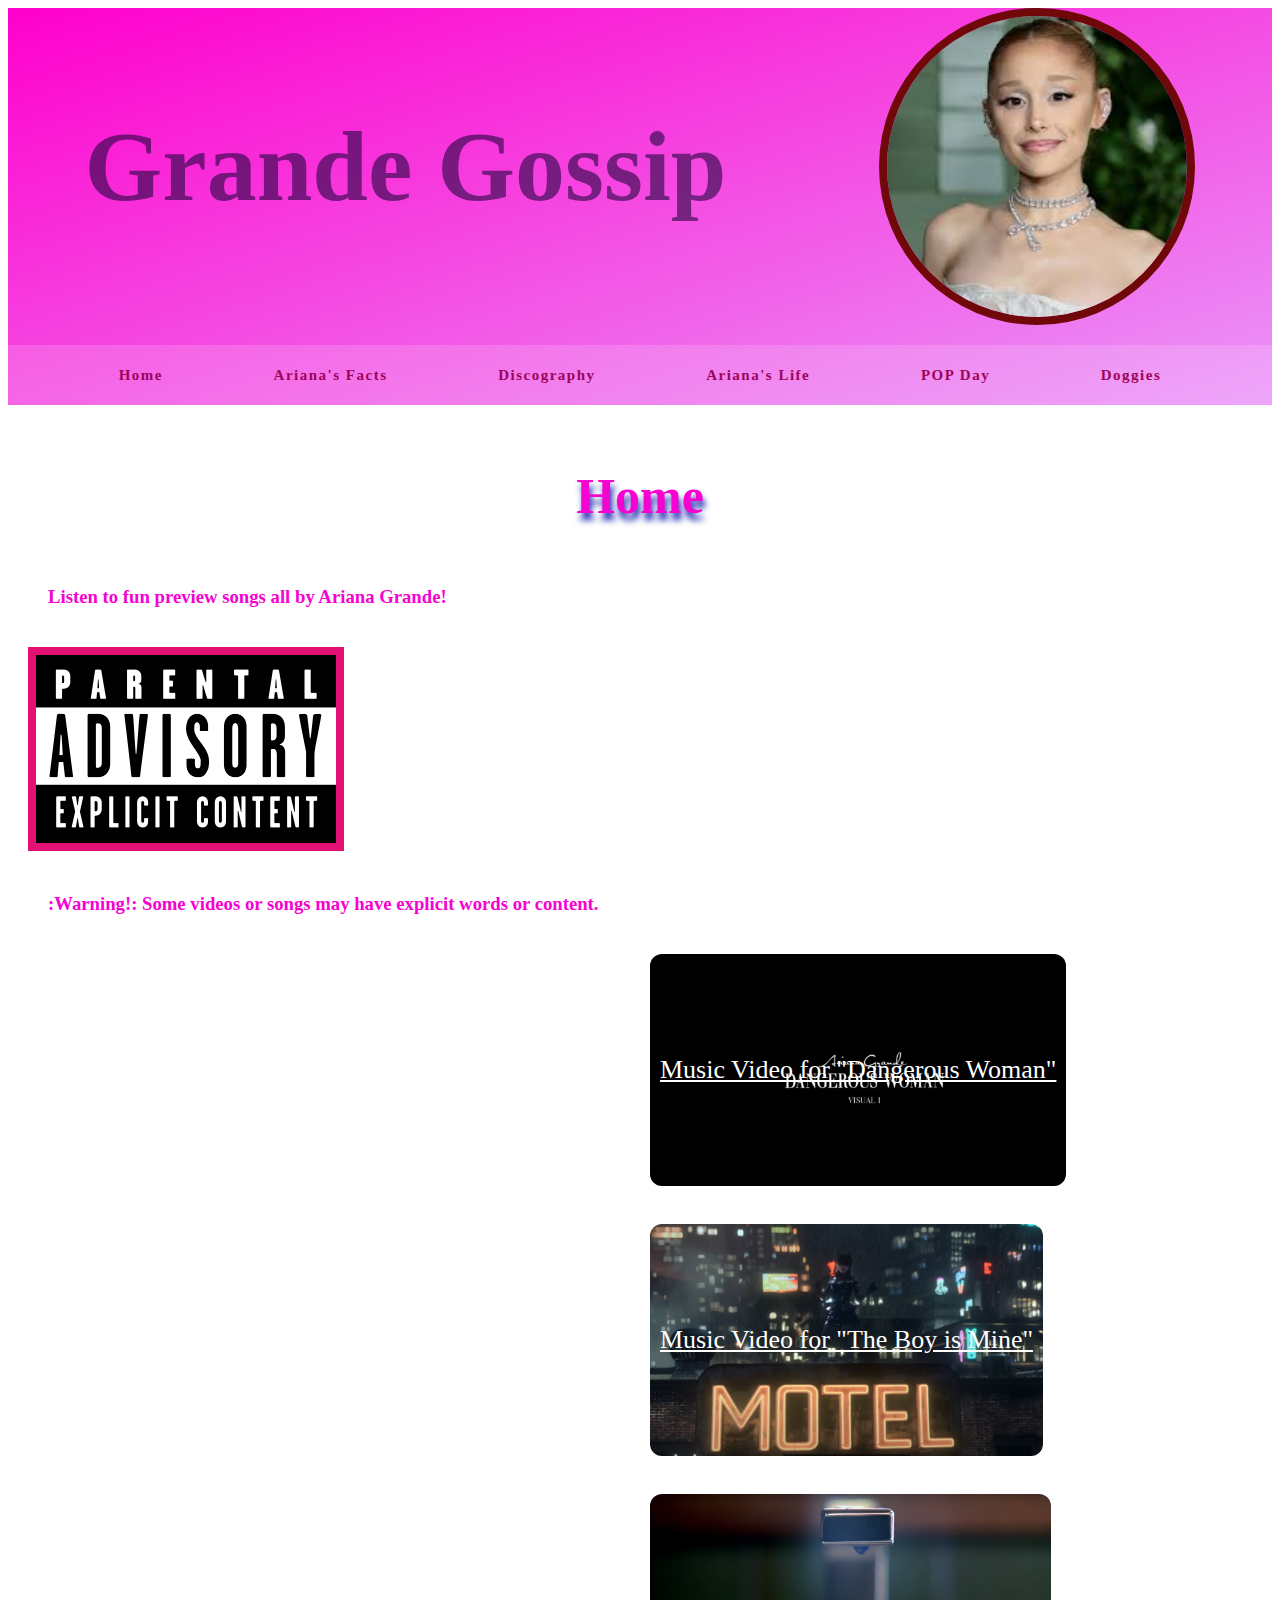
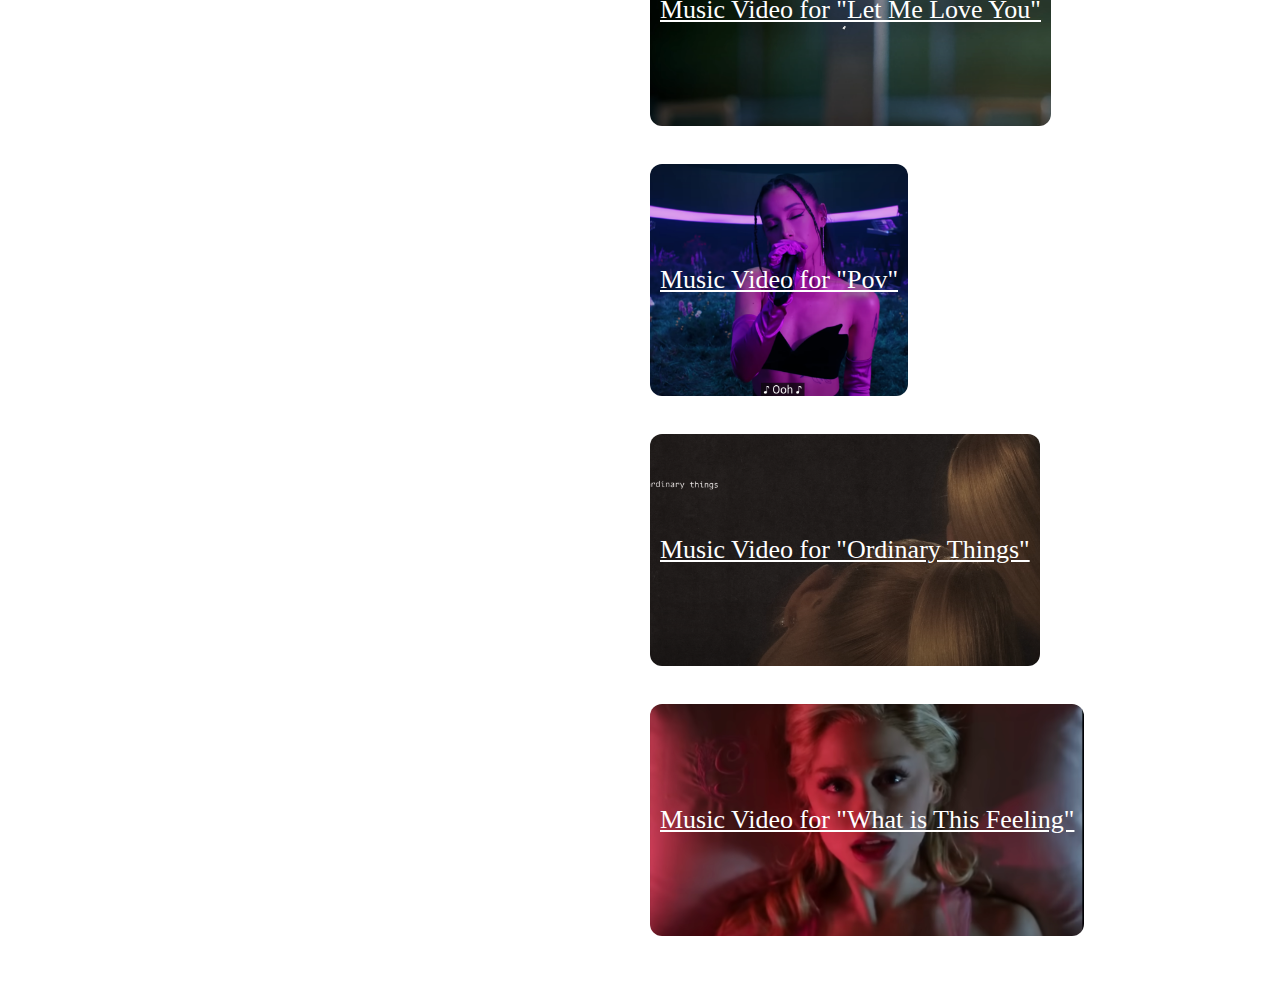
<file: index.html>
<!DOCTYPE html>
<html lang="en">

<head>
  <meta charset="UTF-8">
  <meta name="viewport" content="width=device-width, initial-scale=1.0">
  <meta http-equiv="X-UA-Compatible" content="ie=edge">
  <title>Grande Gossip</title>
  <link rel="icon" type="image/x-icon" href="./images/GG.png">
  <link rel="stylesheet" href="style.css">
</head>

<body>

  <div class="header">
    <h1>Grande Gossip</h1>
    <img src="images/ariana 1.jpeg" alt="">
    <nav>
      <a href="index.html">Home</a>
      <a href="facts.html">Ariana's Facts</a>
      <a href="discography.html">Discography</a>
      <a href="life.html">Ariana's Life</a>
      <a href="pop.html">POP Day</a>
      <a href="dogs.html"> Doggies</a>
    </nav>
  </div>


  <div class="main-content">
    <!-- start of main content -->

    <h2 id="home">Home</h2>

    <h3>Listen to fun preview songs all by Ariana Grande!</h3>
    <img src="images/Parental_Advisory_label.svg.png" alt="">
    <h3>:Warning!: Some videos or songs may have explicit words or content.</h3>

    <div id="danger" class="album">
      <iframe style="border-radius:12px"
        src="https://open.spotify.com/embed/track/6RUhbFEhrvGISaQ8u2j2JN?utm_source=generator&theme=0" width="50%"
        height="250" frameBorder="0" allowfullscreen=""
        allow="autoplay; clipboard-write; encrypted-media; fullscreen; picture-in-picture" loading="lazy"></iframe>
      <a target="_blank" href="https://youtu.be/9WbCfHutDSE?si=J5evx9PPG63H_ikt">Music Video for "Dangerous Woman"</a>
    </div>

    <div id="boyismine" class="album">
      <iframe style="border-radius:12px"
        src="https://open.spotify.com/embed/track/0Lmbke3KNVFXtoH2mMSHCw?utm_source=generator" width="50%" height="250"
        frameBorder="0" allowfullscreen=""
        allow="autoplay; clipboard-write; encrypted-media; fullscreen; picture-in-picture" loading="lazy"></iframe>

      <a target="_blank" href="https://youtu.be/KwRxeZ9Ro24?si=RaK323Fx2yIt_wLc">Music Video for "The Boy is Mine"</a>
    </div>
    <div id="lemme" class="album">
      <iframe style="border-radius:12px"
        src="https://open.spotify.com/embed/track/49vZduMPCMnDDrl1WBxUDk?utm_source=generator" width="50%" height="250"
        frameBorder="0" allowfullscreen=""
        allow="autoplay; clipboard-write; encrypted-media; fullscreen; picture-in-picture" loading="lazy"></iframe>

      <a target="_blank" href="https://youtu.be/5WL672bjJgM?si=AuUhepp-y38iNFN6">Music Video for "Let Me Love You"</a>
    </div>
    <div id="pov" class="album">
      <iframe style="border-radius:12px"
        src="https://open.spotify.com/embed/track/1bj8x3ERN9gSc2NfJIpc76?utm_source=generator" width="50%" height="250"
        frameBorder="0" allowfullscreen=""
        allow="autoplay; clipboard-write; encrypted-media; fullscreen; picture-in-picture" loading="lazy"></iframe>

      <a target="_blank" href="https://youtu.be/fLFvbwrWLQY?si=nLThE0DQi7832QNs">Music Video for "Pov"</a>
    </div>
    <div id="ordinary" class="album">
      <iframe style="border-radius:12px"
        src="https://open.spotify.com/embed/track/0fCINfrtQdkFSj6enmeEDt?utm_source=generator" width="50%" height="250"
        frameBorder="0" allowfullscreen=""
        allow="autoplay; clipboard-write; encrypted-media; fullscreen; picture-in-picture" loading="lazy"></iframe>

      <a target="_blank" href="https://youtu.be/TDF9LmBgFII?si=SJF5gc1XQmmwVXPz">Music Video for "Ordinary Things"</a>
    </div>
    <div id="feeling" class="album">
      <iframe style="border-radius:12px"
        src="https://open.spotify.com/embed/track/7eGuPhpdS8sBjPJNuAShUX?utm_source=generator" width="50%" height="250"
        frameBorder="0" allowfullscreen=""
        allow="autoplay; clipboard-write; encrypted-media; fullscreen; picture-in-picture" loading="lazy"></iframe>

      <a target="_blank" href="https://youtu.be/eOmV6zdrImo?si=SUw-Z8BKreyJsYib">Music Video for "What is This
        Feeling"</a>
    </div>


  </div>


  </div>
</file>
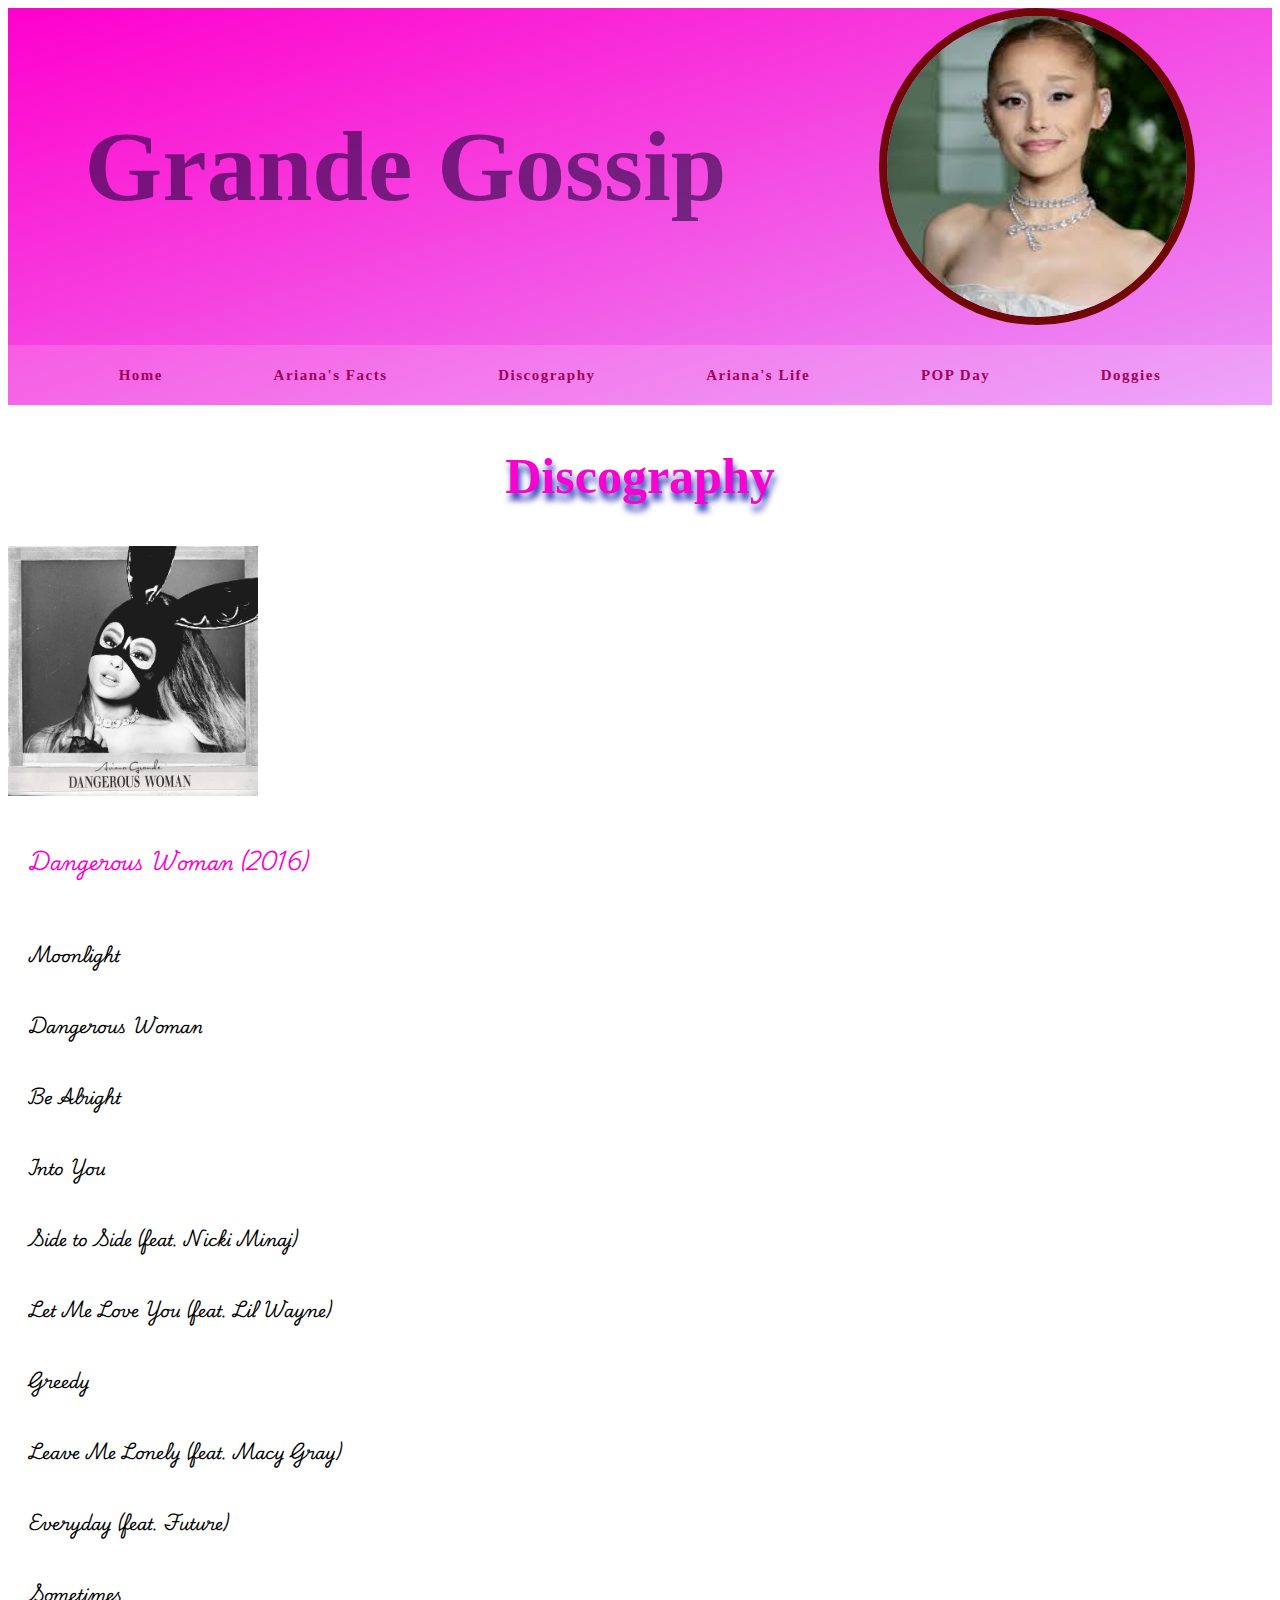
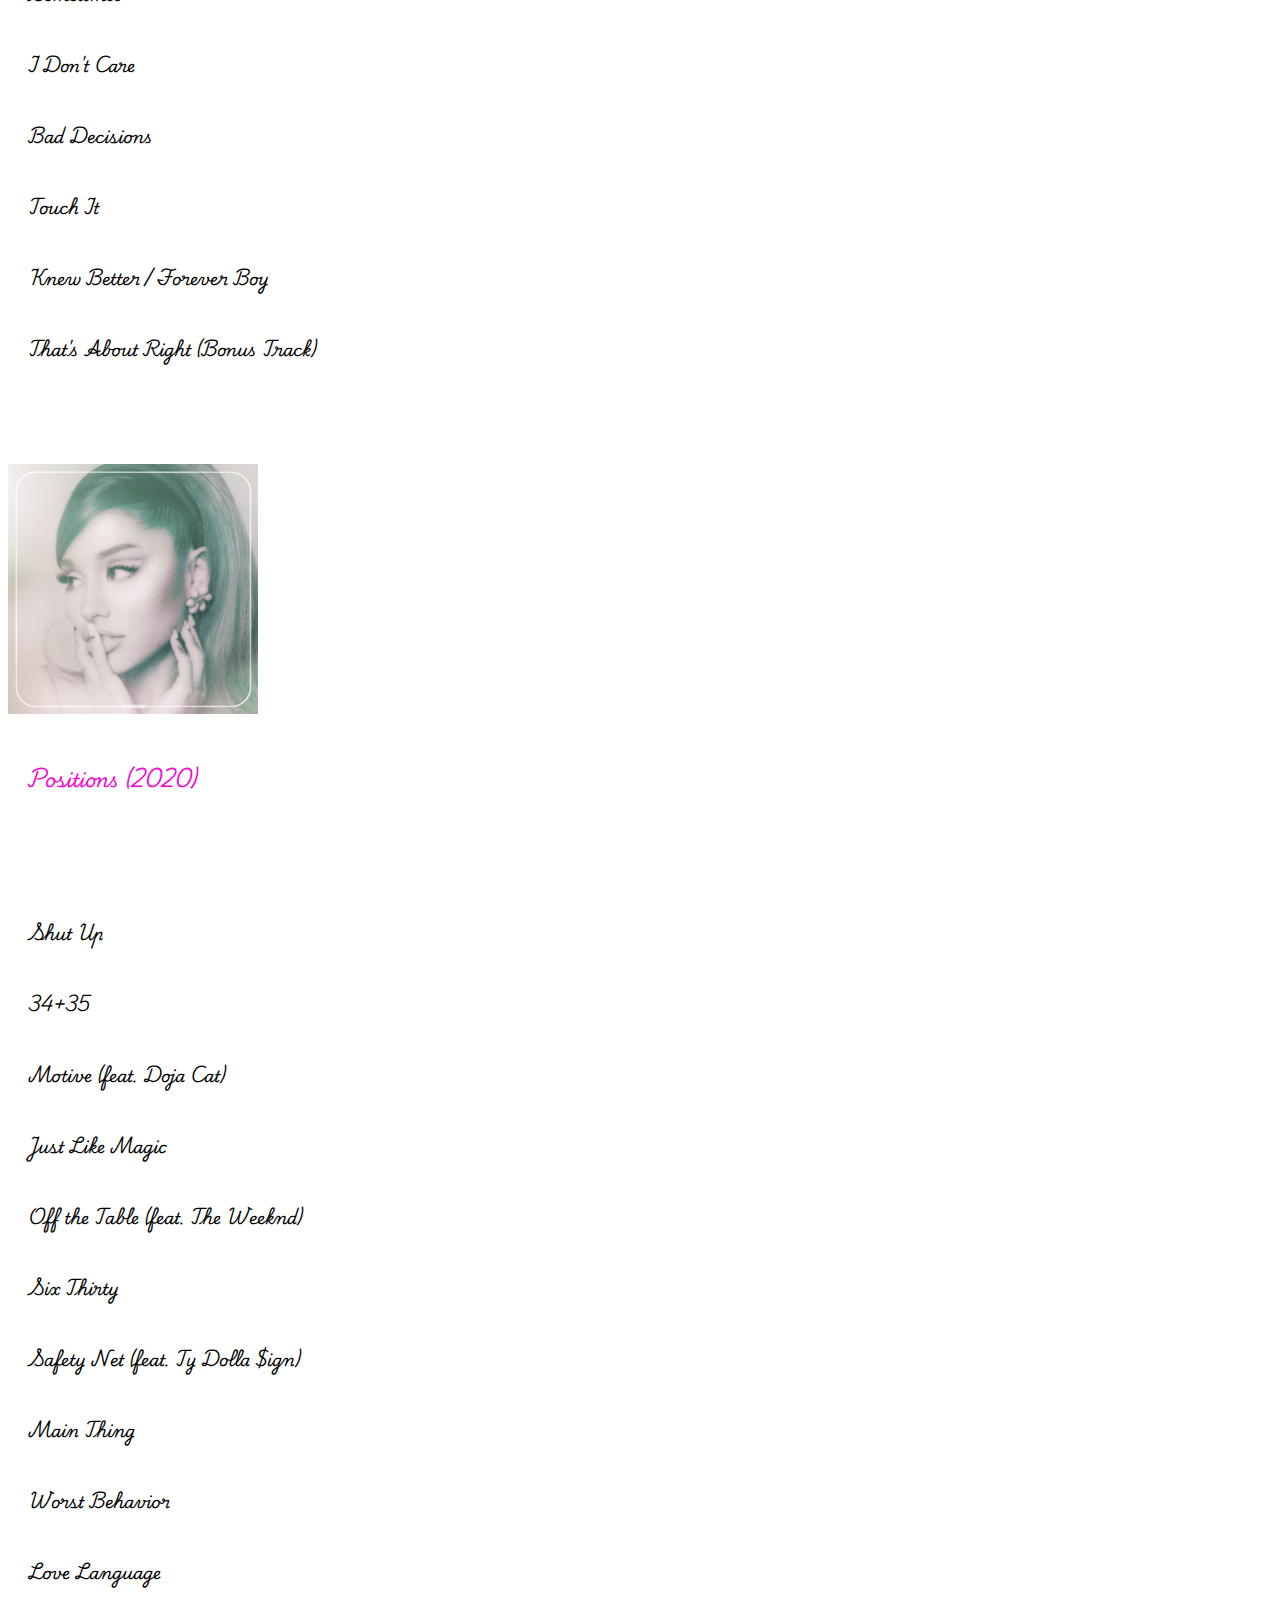
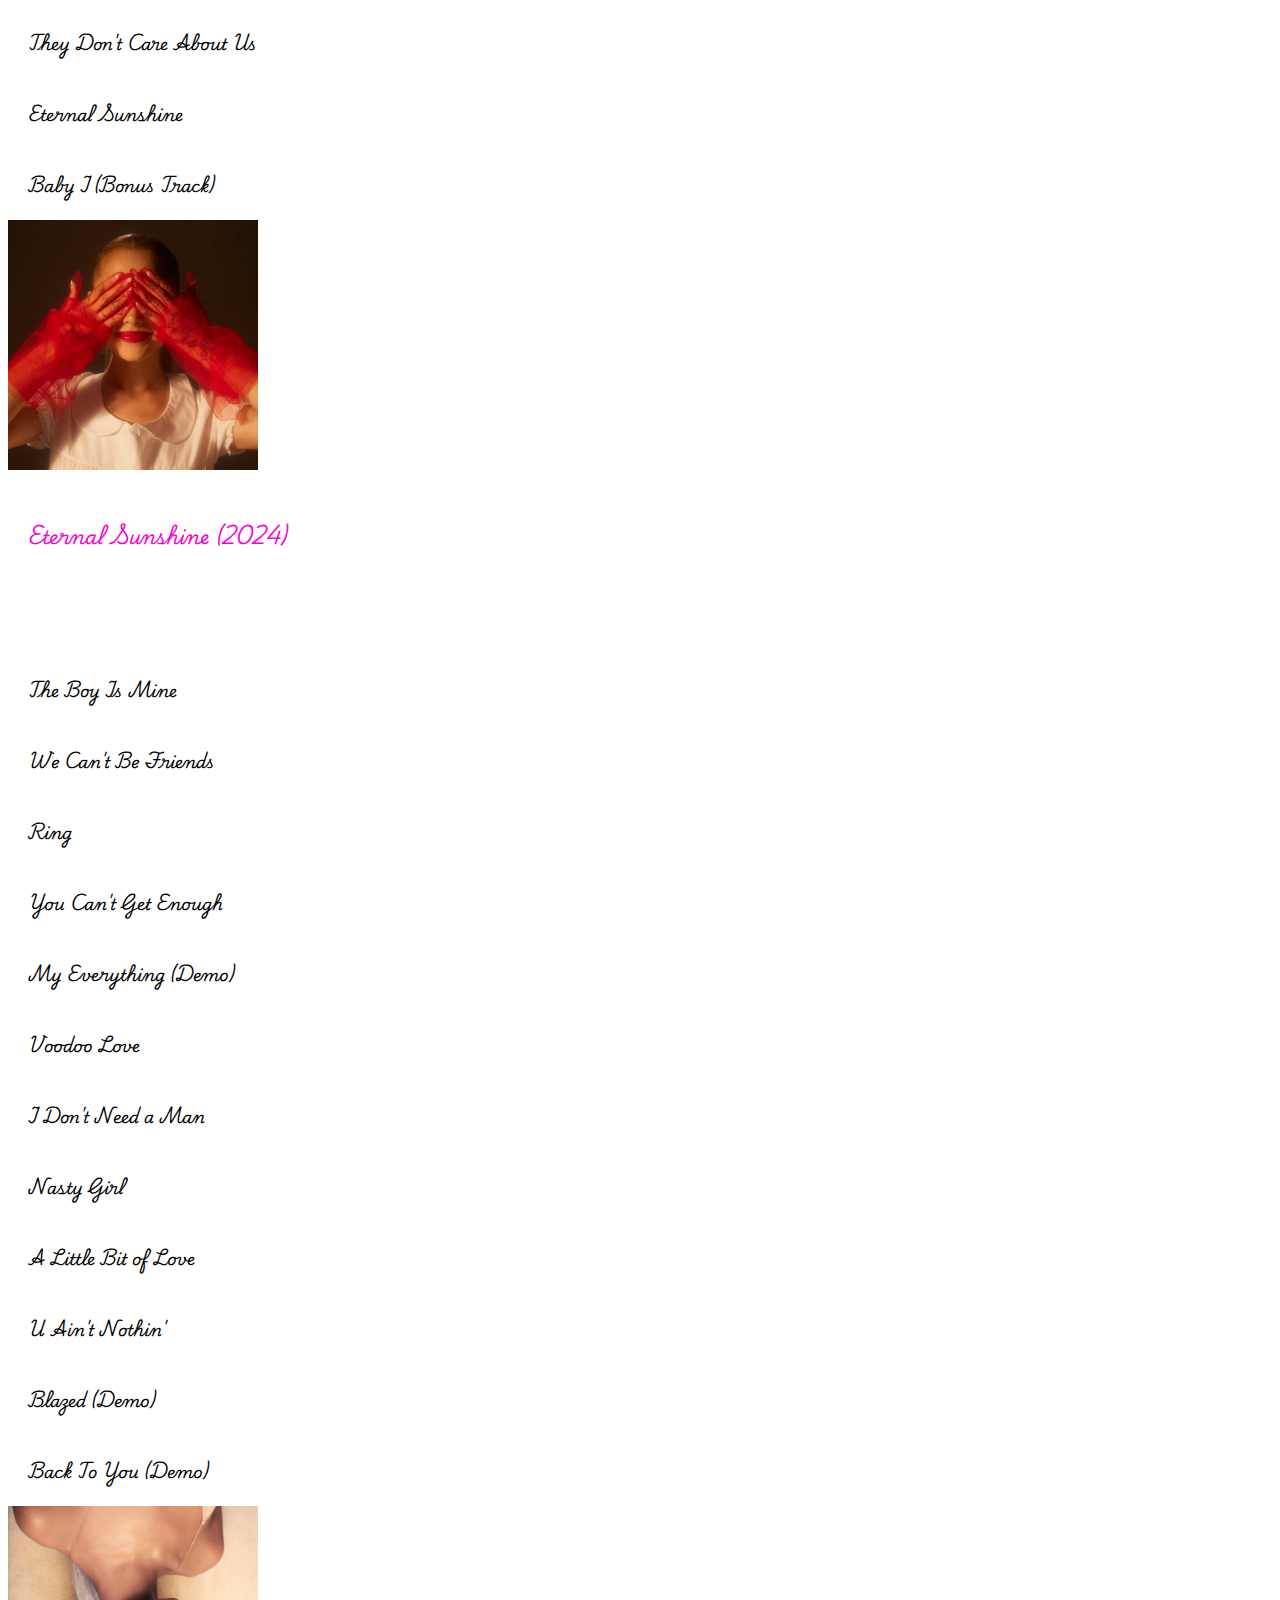
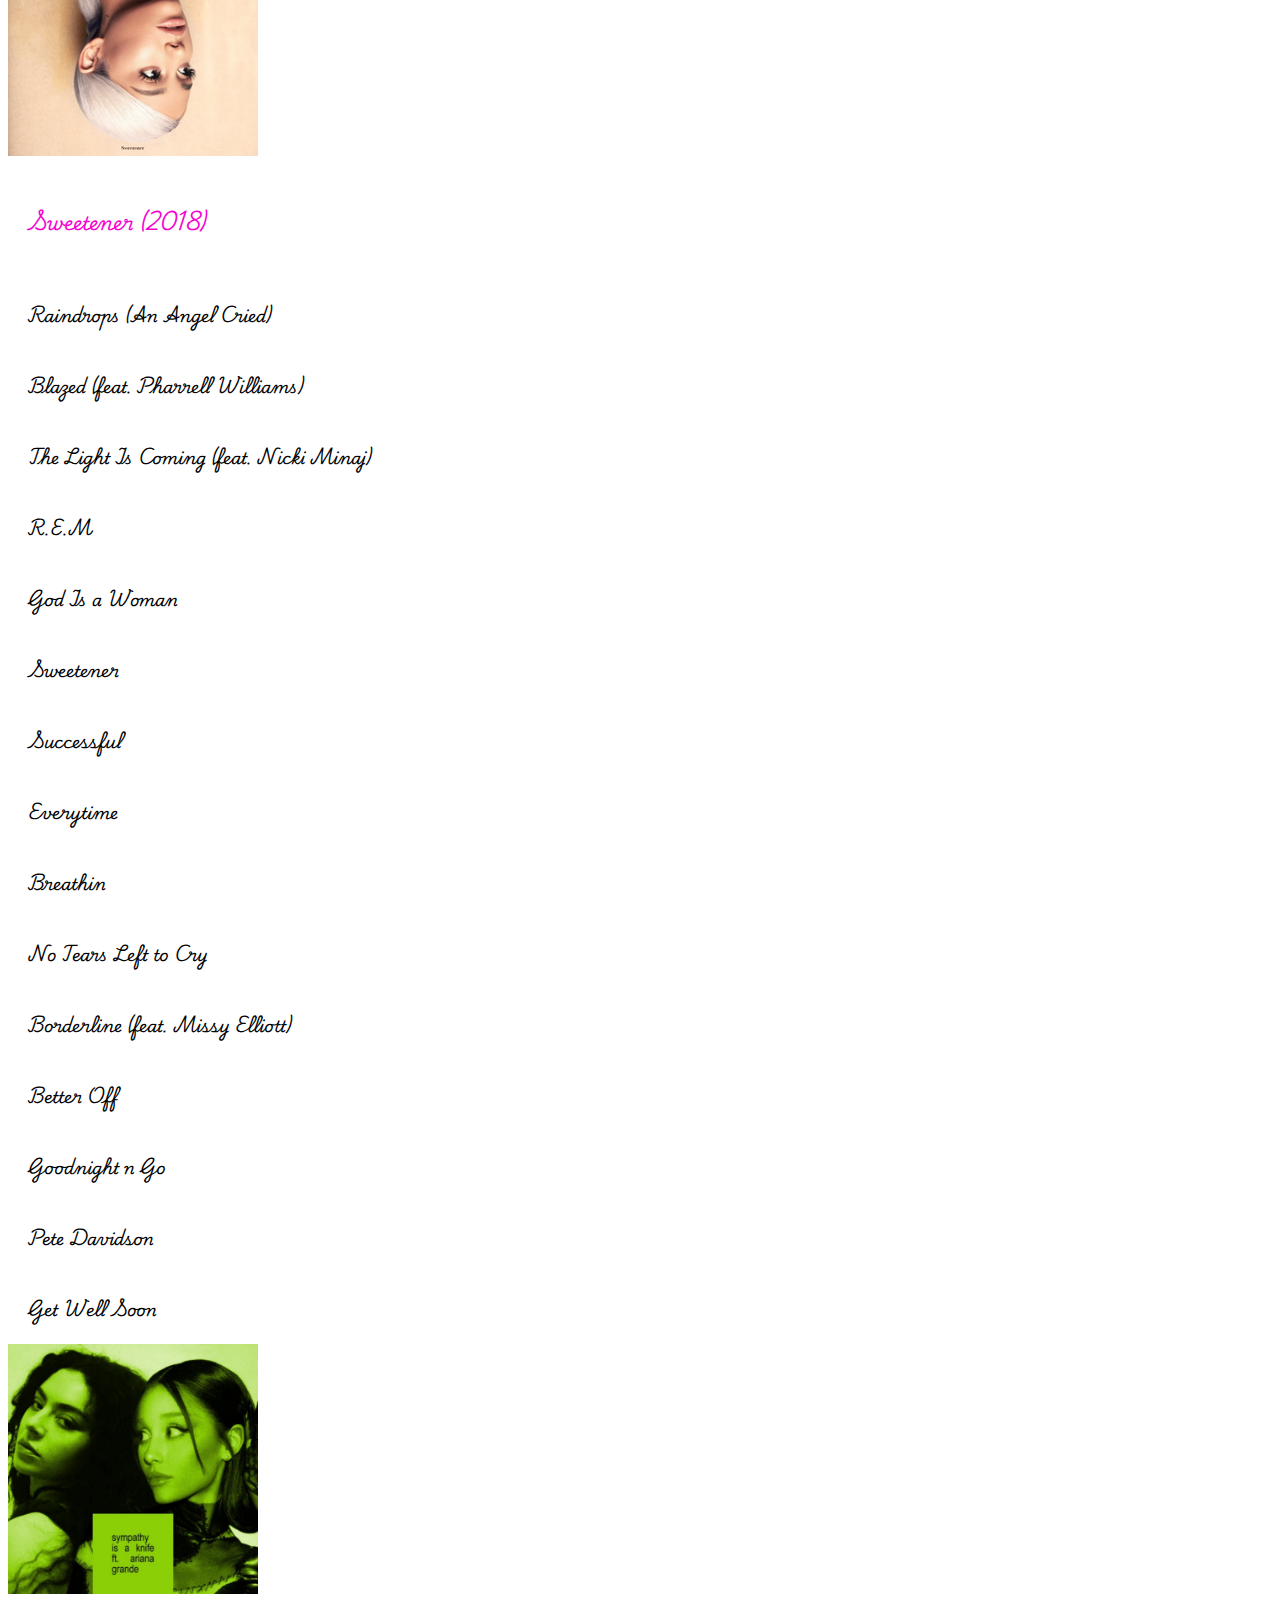
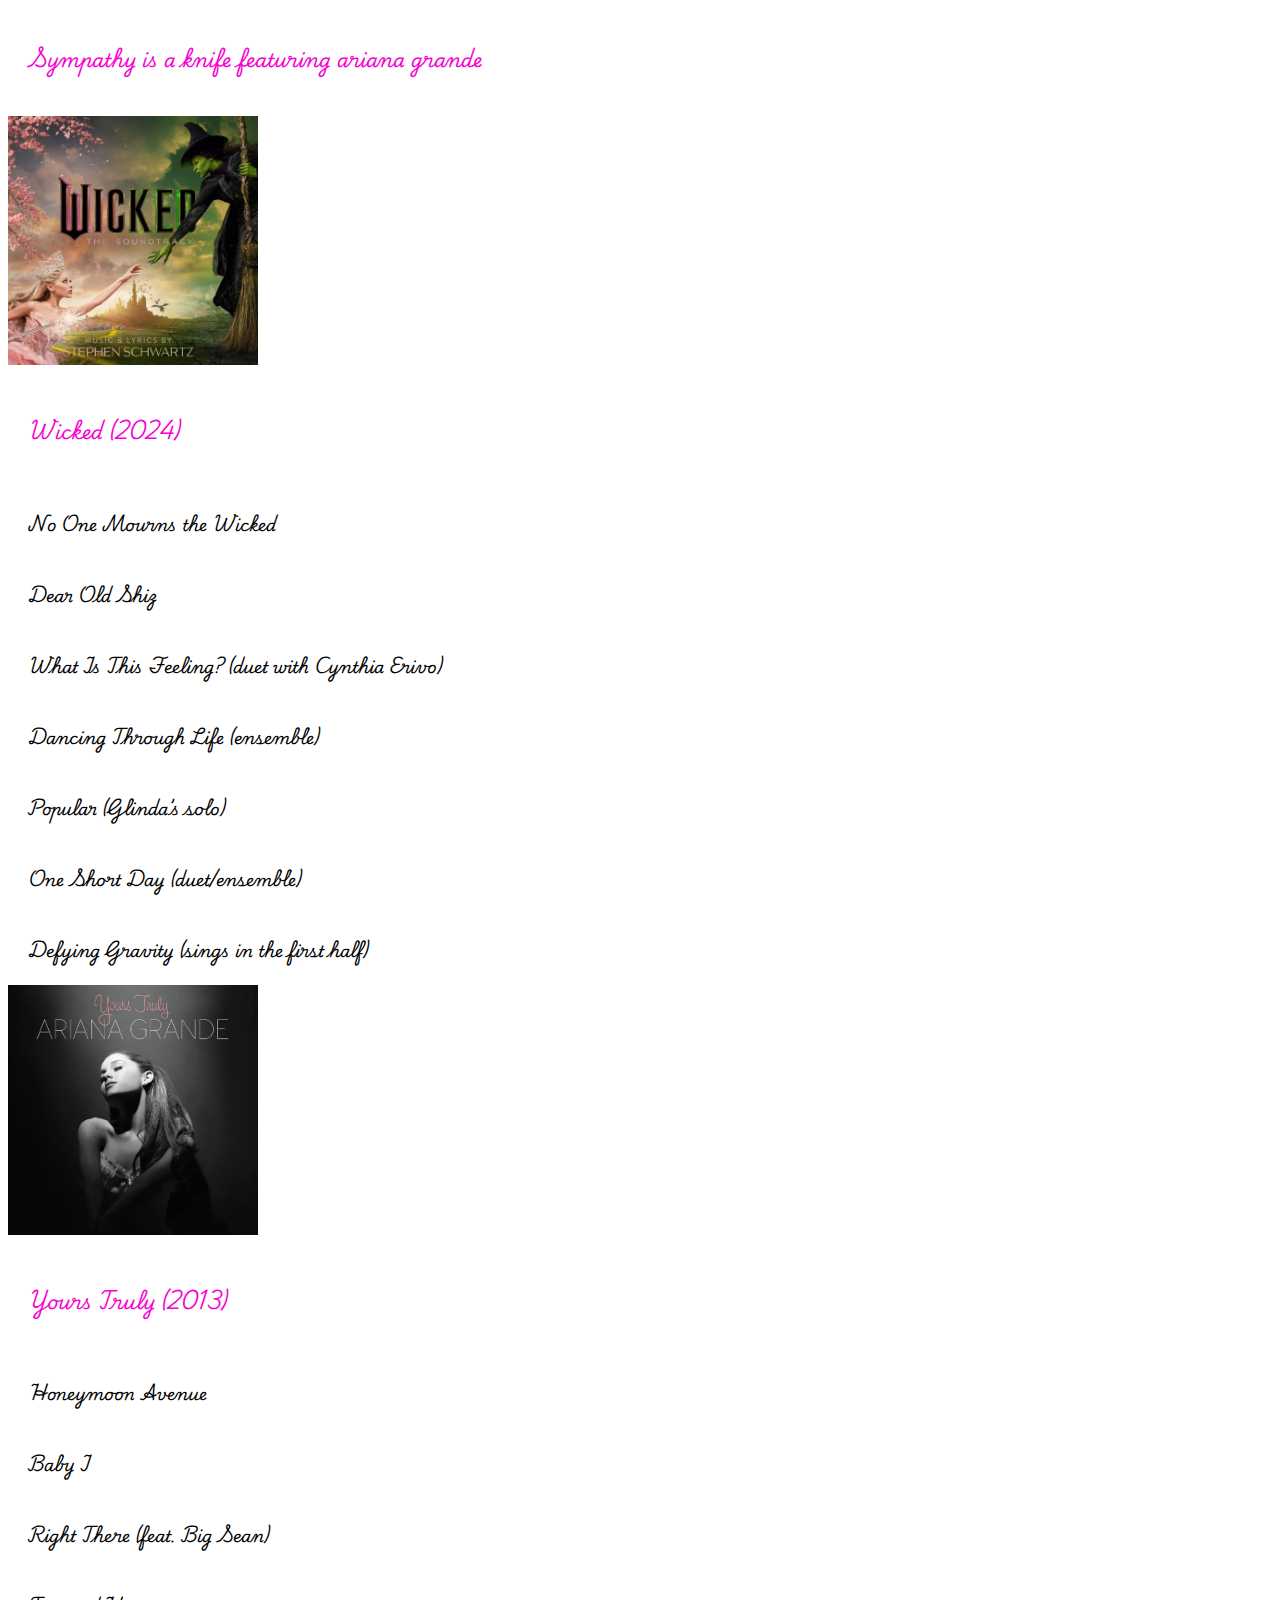
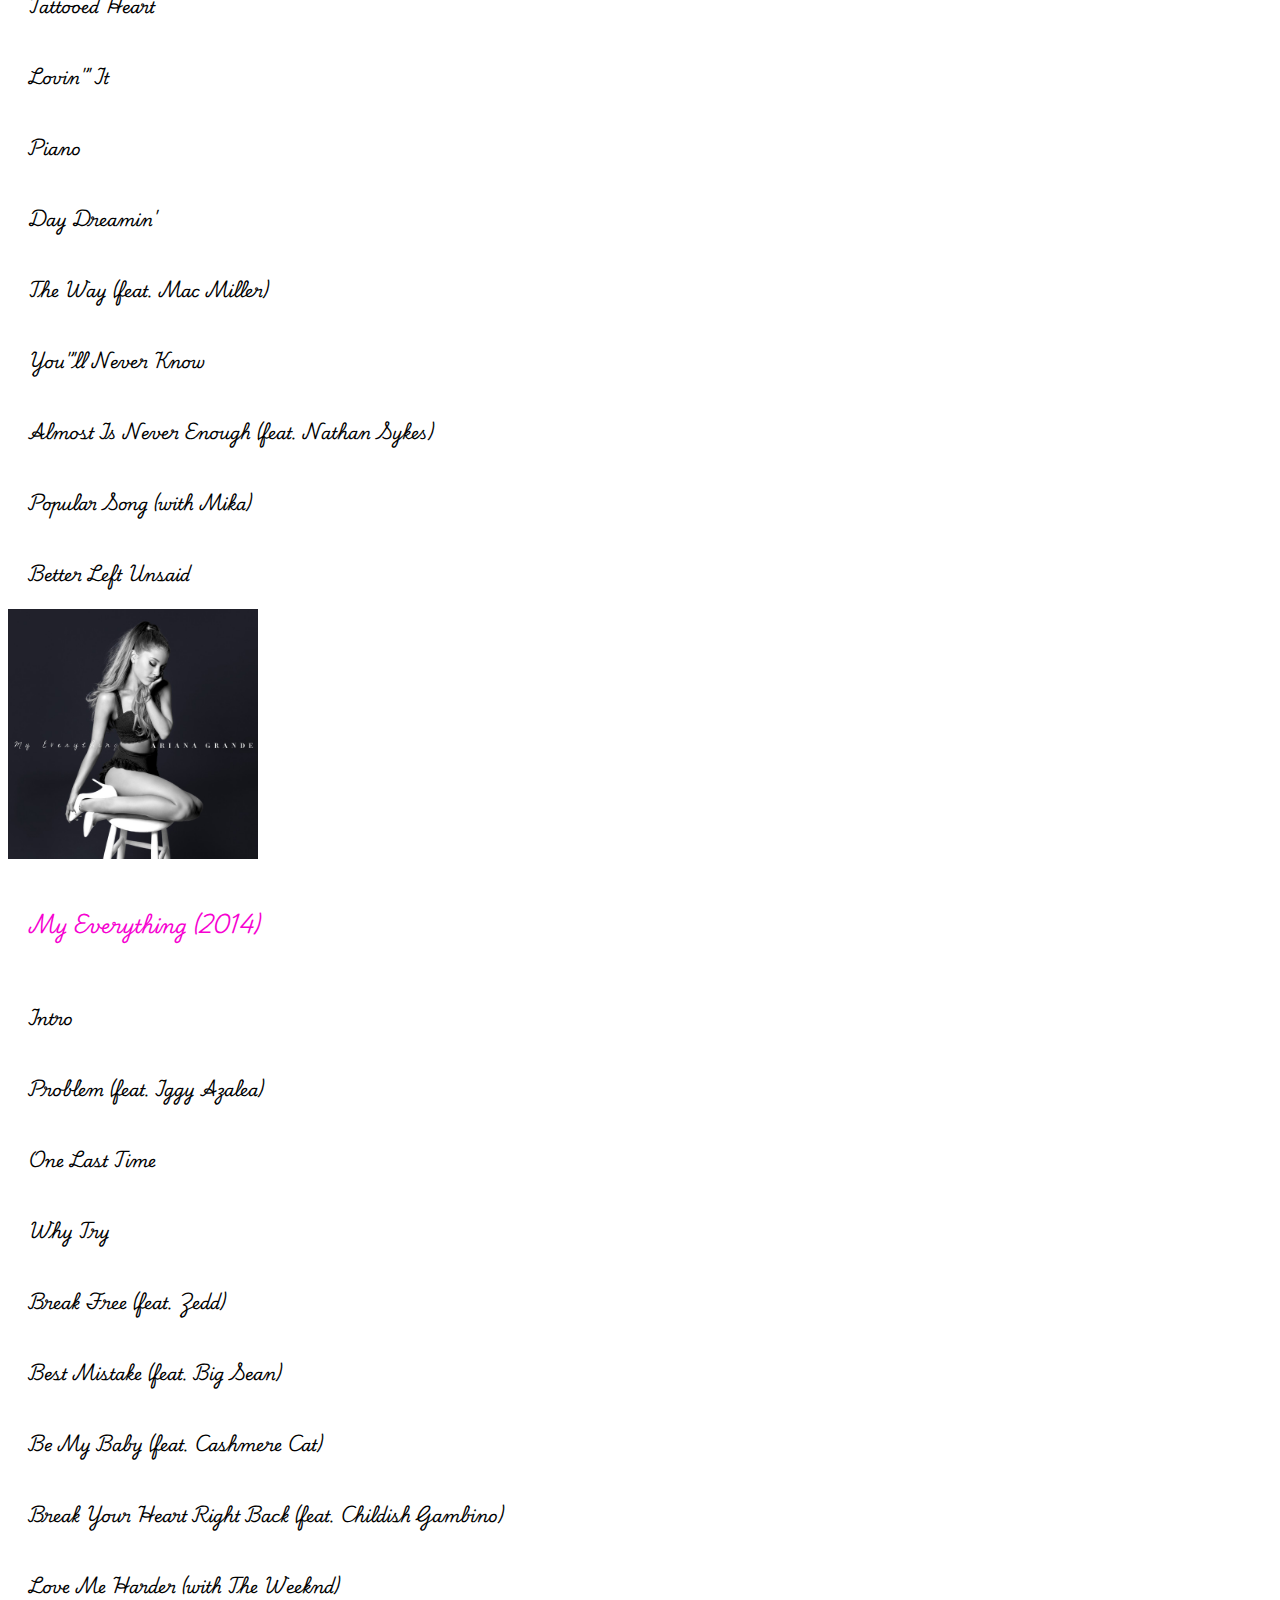
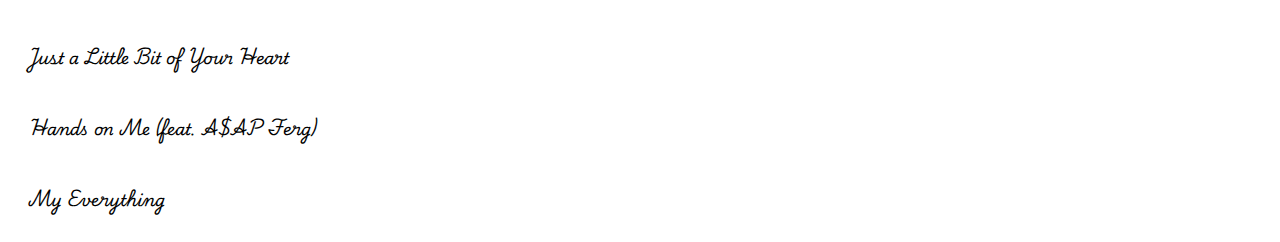
<file: discography.html>
<!DOCTYPE html>
<html lang="en">

<head>
  <meta charset="UTF-8">
  <meta name="viewport" content="width=device-width, initial-scale=1.0">
  <meta http-equiv="X-UA-Compatible" content="ie=edge">
  <title>Discography</title>
  <link rel="stylesheet" href="style.css">
  <!-- font import -->
  <link rel="preconnect" href="https://fonts.googleapis.com">
  <link rel="preconnect" href="https://fonts.gstatic.com" crossorigin>
  <link href="https://fonts.googleapis.com/css2?family=Playwrite+IN:wght@100..400&display=swap" rel="stylesheet">
  <link rel="icon" type="image/x-icon" href="/images/GG.png">
</head>

<body>


  <div class="header">
    <h1>Grande Gossip</h1>
    <img src="images/ariana 1.jpeg" alt="">
    <nav>
      <a href="./index.html">Home</a>
      <a href="./facts.html">Ariana's Facts</a>
      <a href="./discography.html">Discography</a>
      <a href="./life.html">Ariana's Life</a>
      <a href="./pop.html">POP Day</a>
      <a href="./dogs.html"> Doggies</a>
    </nav>
  </div>

  <h2>Discography</h2>
  <div class="disc">
    <img src="../images/dwgg.jpeg" alt="">
    <h3>Dangerous Woman (2016)</h3>


    <li>Moonlight
    <li>Dangerous Woman</li>
    <li>Be Alright</li>
    <li>Into You</li>

    <li>Side to Side (feat. Nicki Minaj)</li>
    <li>Let Me Love You (feat. Lil Wayne)</li>
    <li>Greedy</li>
    <li>Leave Me Lonely (feat. Macy Gray)</li>
    <li>Everyday (feat. Future)</li>
    <li>Sometimes</li>
    <li>I Don't Care</li>
    <li>Bad Decisions</li>
    <li>Touch It</li>
    <li>Knew Better / Forever Boy</li>
    <li>That's About Right (Bonus Track)</li>
    </p>


    <img src="../images/psgg.jpeg" alt="">

    <h3>Positions (2020)</h3>

    <p>
      <li>Shut Up</li>
      <li>34+35</li>
      <li>Motive (feat. Doja Cat)</li>
      <li>Just Like Magic</li>
      <li>Off the Table (feat. The Weeknd)</li>
      <li>Six Thirty</li>
      <li>Safety Net (feat. Ty Dolla $ign)</li>
      <li>Main Thing</li>
      <li>Worst Behavior</li>
      <li>Love Language</li>
      <li>They Don't Care About Us</li>
      <li>Eternal Sunshine</li>
      <li>Baby I (Bonus Track)</li>



      <img src="../images/ESGG.jpg" alt="">
    <h3>Eternal Sunshine (2024)</h3>

    </p>
    <Li>The Boy Is Mine</Li>
    <Li>We Can't Be Friends</Li>
    <Li>Ring</Li>
    <Li>You Can't Get Enough</Li>
    <Li>My Everything (Demo)</Li>
    <Li>Voodoo Love</Li>
    <Li>I Don't Need a Man</Li>
    <Li>Nasty Girl</Li>
    <Li>A Little Bit of Love</Li>
    <Li>U Ain't Nothin'</Li>
    <Li>Blazed (Demo)</Li>
    <Li>Back To You (Demo)</Li>


    <img src="../images/swgg.jpeg" alt="">
    <h3>Sweetener (2018)</h3>

    <li>Raindrops (An Angel Cried)</li>
    <li>Blazed (feat. Pharrell Williams)</li>
    <li>The Light Is Coming (feat. Nicki Minaj)</li>
    <li>R.E.M</li>
    <li>God Is a Woman</li>
    <li>Sweetener</li>
    <li>Successful</li>
    <li>Everytime</li>
    <li>Breathin</li>
    <li>No Tears Left to Cry</li>
    <li>Borderline (feat. Missy Elliott)</li>
    <li>Better Off</li>
    <li>Goodnight n Go</li>
    <li>Pete Davidson</li>
    <li>Get Well Soon</li>










    <img src="../images/skgg.jpg" alt="">
    <h3>Sympathy is a knife featuring ariana grande</h3>

    <img src="../images/WiGG.jpeg" alt="">
    <h3>Wicked (2024)</h3>

    <li>No One Mourns the Wicked</li>
    <li>Dear Old Shiz</li>
    <li>What Is This Feeling? (duet with Cynthia Erivo)</li>
    <li>Dancing Through Life (ensemble)</li>
    <li>Popular (Glinda’s solo)</li>
    <li>One Short Day (duet/ensemble) </li>
    <li>Defying Gravity (sings in the first half) </li>


    <img src="../images/ytgg.jpeg" alt="">
    <h3>Yours Truly (2013)</h3>
    <li>Honeymoon Avenue</li>
    <li>Baby I</li>
    <li>Right There (feat. Big Sean)</li>
    <li>Tattooed Heart</li>
    <li>Lovin'’' It</li>
    <li>Piano</li>
    <li>Day Dreamin'</li>
    <li>The Way (feat. Mac Miller)</li>
    <li>You'’'ll Never Know</li>
    <li>Almost Is Never Enough (feat. Nathan Sykes)</li>
    <li>Popular Song (with Mika)</li>
    <li>Better Left Unsaid</li>


    <img src="./images/MEgg.jpeg" alt="">
    <h3>My Everything (2014)</h3>
    <li>Intro</li>
    <li>Problem (feat. Iggy Azalea)</li>
    <li>One Last Time</li>
    <li>Why Try</li>
    <li>Break Free (feat. Zedd)</li>
    <li>Best Mistake (feat. Big Sean)</li>
    <li>Be My Baby (feat. Cashmere Cat)</li>
    <li>Break Your Heart Right Back (feat. Childish Gambino)</li>
    <li>Love Me Harder (with The Weeknd)</li>
    <li>Just a Little Bit of Your Heart</li>
    <li>Hands on Me (feat. A$AP Ferg)</li>
    <li>My Everything</li>
  </div>
</body>

</html>
</file>
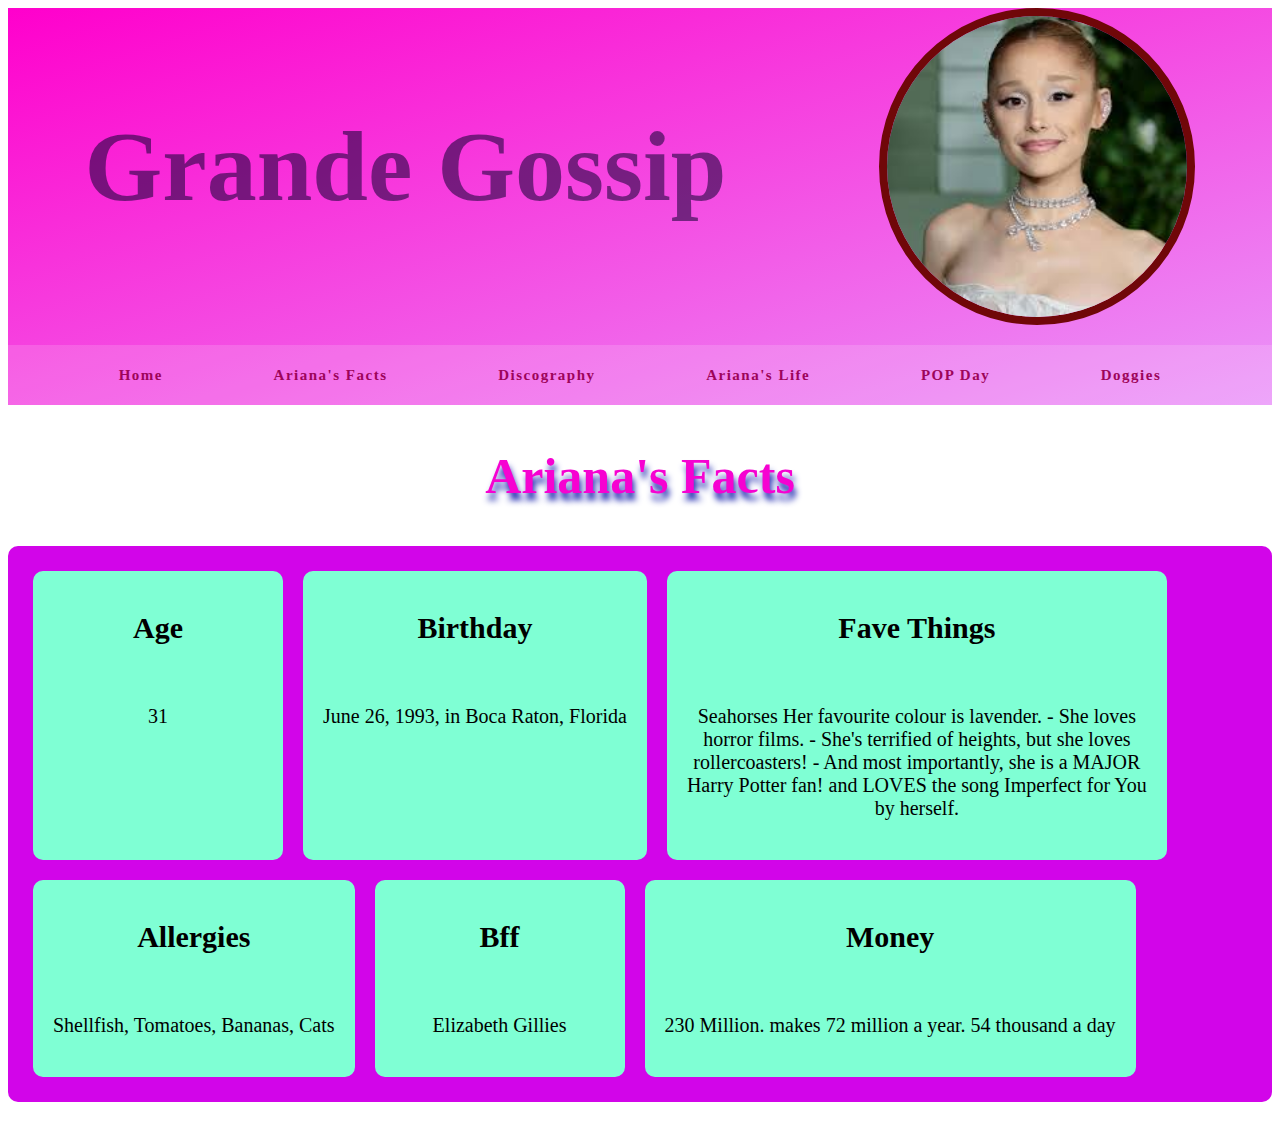
<file: facts.html>
<!DOCTYPE html>
<html lang="en">

<head>
  <meta charset="UTF-8">
  <meta name="viewport" content="width=device-width, initial-scale=1.0">
  <meta http-equiv="X-UA-Compatible" content="ie=edge">
  <title>Ariana's Facts</title>
  <link rel="stylesheet" href="./style.css">
  <link rel="icon" type="image/x-icon" href="./images/GG.png">
</head>

<body>

  <div class="header">
    <h1>Grande Gossip</h1>
    <img src="./images/ariana 1.jpeg" alt="">
    <nav>
      <a href="./index.html">Home</a>
      <a href="./facts.html">Ariana's Facts</a>
      <a href="./discography.html">Discography</a>
      <a href="./life.html">Ariana's Life</a>
      <a href="./pop.html">POP Day</a>
      <a href="./dogs.html"> Doggies</a>
    </nav>
  </div>
  <h2>Ariana's Facts</h2>
  <div class="container">
    <div class="box">
      <h4>Age</h4>
      <p>31</p>
    </div>
    <div class="box">
      <h4>Birthday</h4>
      <p>June 26, 1993, in Boca Raton, Florida</p>
    </div>
    <div class="box">
      <h4>Fave Things</h4>
      <p>Seahorses
        Her favourite colour is lavender. - She loves horror films. - She's terrified of heights, but she loves
        rollercoasters! - And most importantly, she is a MAJOR Harry Potter fan! and LOVES the song Imperfect for You by
        herself.</p>
    </div>
    <div class="box">
      <h4>Allergies</h4>
      <p>Shellfish, Tomatoes, Bananas, Cats</p>
    </div>
    <div class="box">
      <h4>Bff</h4>
      <p>Elizabeth Gillies</p>
    </div>
    <div class="box">
      <h4>Money</h4>
      <p>230 Million.
        makes 72 million a year.
        54 thousand a day </p>

    </div>

  </div>





  <H4></H4>



</body>

</html>
</file>
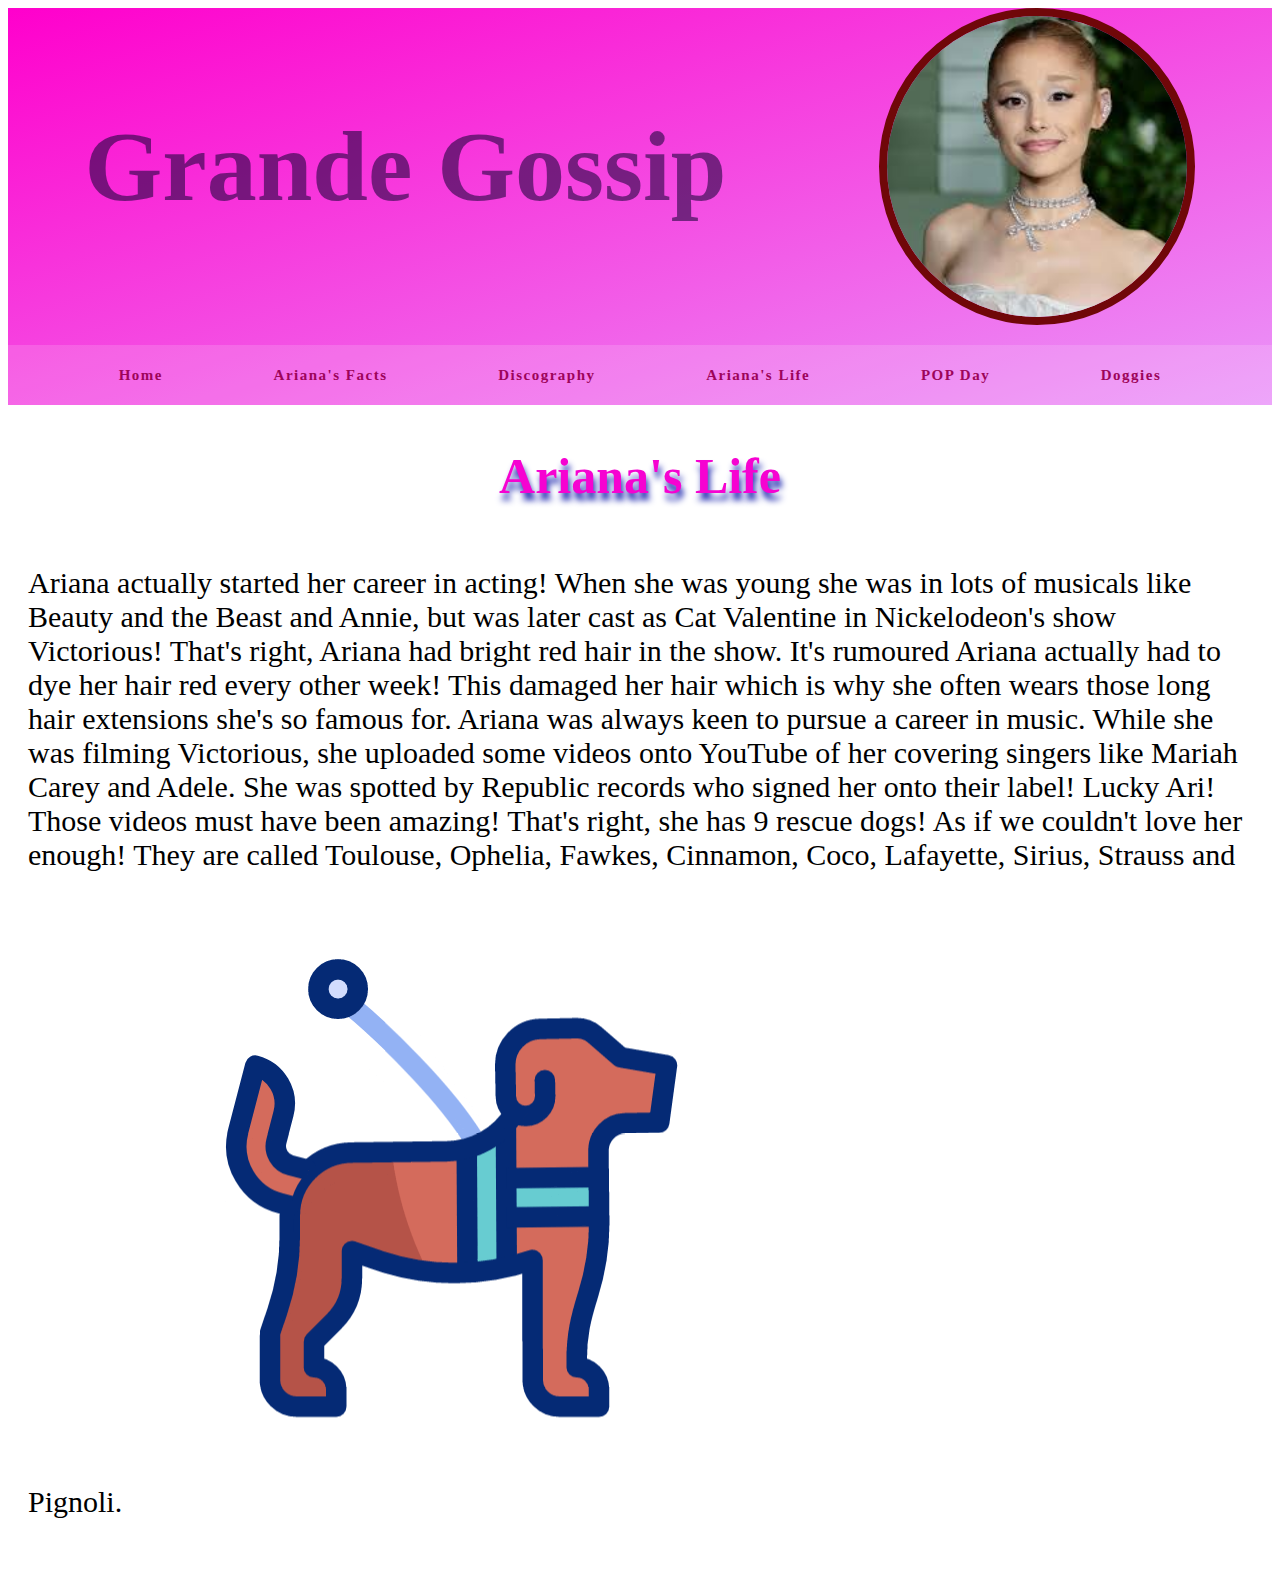
<file: life.html>
<!DOCTYPE html>
<html lang="en">

<head>
  <meta charset="UTF-8">
  <meta name="viewport" content="width=device-width, initial-scale=1.0">
  <meta http-equiv="X-UA-Compatible" content="ie=edge">
  <title>Ariana's Life</title>
  <link rel="stylesheet" href="style.css">
  <link rel="icon" type="image/x-icon" href="/images/GG.png">
</head>

<body class="life">
  <div class="header">
    <h1>Grande Gossip</h1>
    <img src="images/ariana 1.jpeg" alt="">
    <nav>
      <a href="./index.html">Home</a>
      <a href="./facts.html">Ariana's Facts</a>
      <a href="./discography.html">Discography</a>
      <a href="./life.html">Ariana's Life</a>
      <a href="./pop.html">POP Day</a>
      <a href="./dogs.html"> Doggies</a>
    </nav>
  </div>

  <h2>Ariana's Life</h2>

  <p>Ariana actually started her career in acting! When she was young she was in lots of musicals like Beauty and the
    Beast and Annie, but was later cast as Cat Valentine in Nickelodeon's show Victorious!
    That's right, Ariana had bright red hair in the show. It's rumoured Ariana actually had to dye her hair red every
    other week! This damaged her hair which is why she often wears those long hair extensions she's so famous for.
    Ariana was always keen to pursue a career in music. While she was filming Victorious, she uploaded some videos onto
    YouTube of her covering singers like Mariah Carey and Adele. She was spotted by Republic records who signed her onto
    their label! Lucky Ari! Those videos must have been amazing!
    That's right, she has 9 rescue dogs! As if we couldn't love her enough! They are called Toulouse, Ophelia, Fawkes,
    Cinnamon, Coco, Lafayette, Sirius, Strauss and Pignoli.

    <img src="../images/dog.gif" alt="">

  </p>

</body>

</html>
</file>
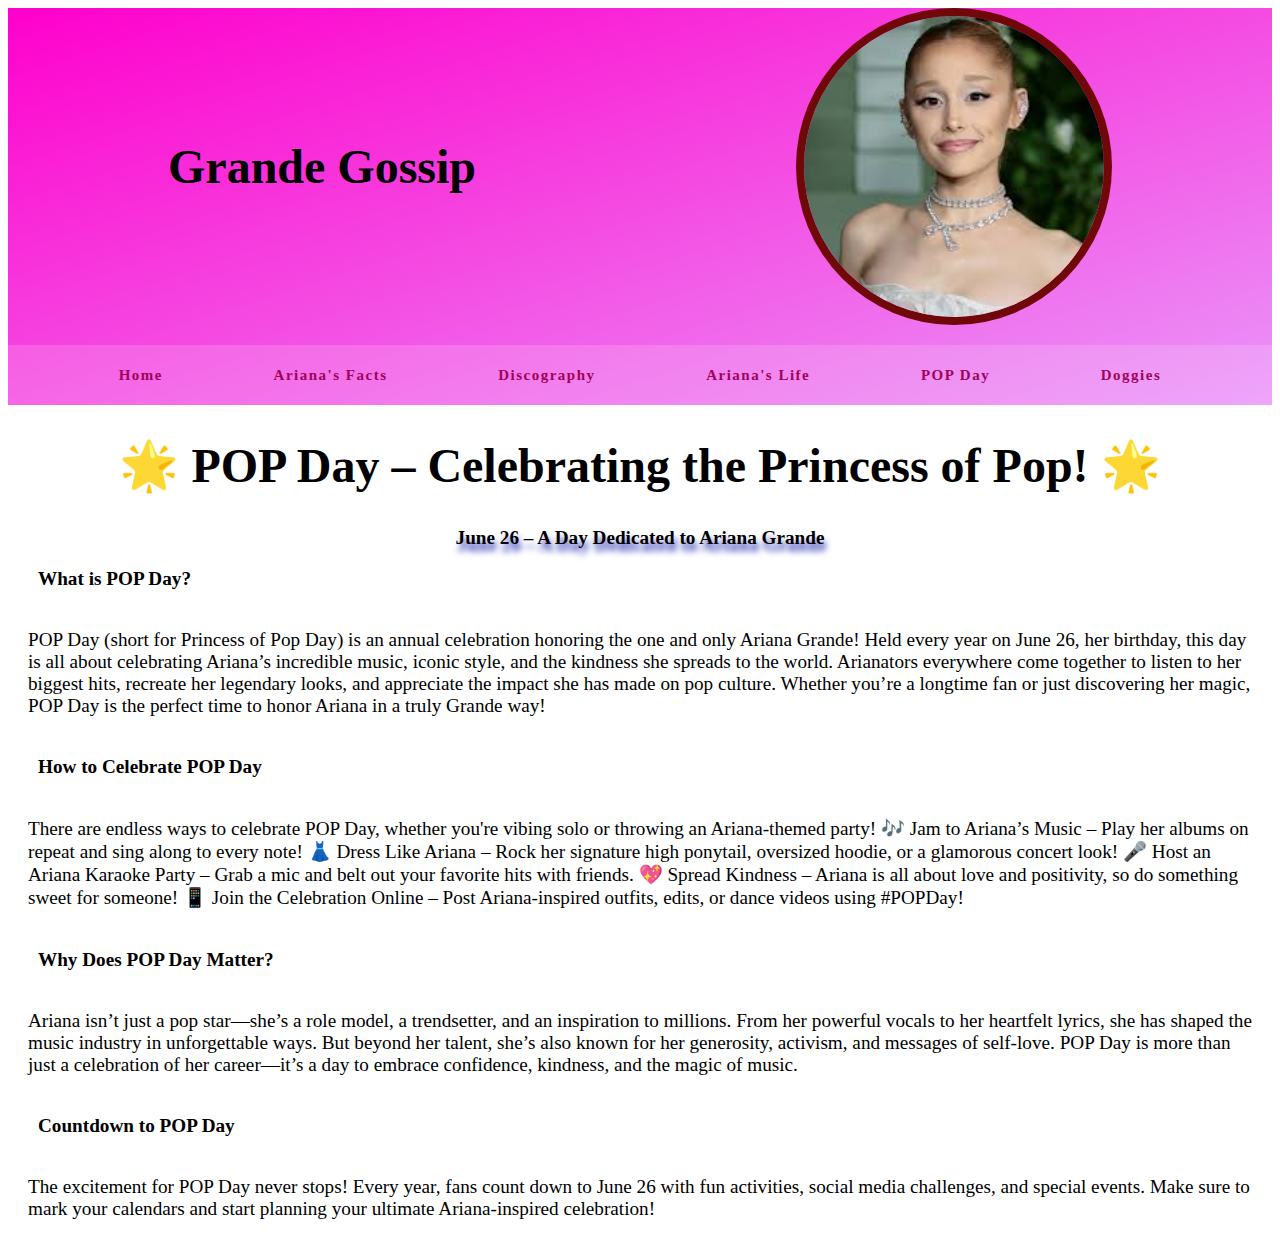
<file: pop.html>
<!DOCTYPE html>
<html lang="en">

<head>
  <meta charset="UTF-8">
  <meta name="viewport" content="width=device-width, initial-scale=1.0">
  <meta http-equiv="X-UA-Compatible" content="ie=edge">
  <title>POP Day</title>
  <link rel="stylesheet" href="style.css">
  <link rel="icon" type="image/x-icon" href="./images/GG.png">
</head>

<body class="pop">
  <div class="header">
    <h1>Grande Gossip</h1>
    <img src="./images/ariana 1.jpeg" alt="">
    <nav>
      <a href="./index.html">Home</a>
      <a href="./facts.html">Ariana's Facts</a>
      <a href="./discography.html">Discography</a>
      <a href="./life.html">Ariana's Life</a>
      <a href="./pop.html">POP Day</a>
      <a href="./dogs.html"> Doggies</a>
    </nav>
  </div>

  <h1>🌟 POP Day – Celebrating the Princess of Pop! 🌟</h1>
  <h2>June 26 – A Day Dedicated to Ariana Grande</h2>
  <h3>What is POP Day?</h3>
  <p>
    POP Day (short for Princess of Pop Day) is an annual celebration honoring the one and only Ariana Grande! Held
    every year on June 26, her birthday, this day is all about celebrating Ariana’s incredible music, iconic style, and
    the kindness she spreads to the world. Arianators everywhere come together to listen to her biggest hits, recreate
    her legendary looks, and appreciate the impact she has made on pop culture. Whether you’re a longtime fan or just
    discovering her magic, POP Day is the perfect time to honor Ariana in a truly Grande way!
  </p>

  <h3>How to Celebrate POP Day</h3>

  <p>
    There are endless ways to celebrate POP Day, whether you're vibing solo or throwing an Ariana-themed party!
    🎶 Jam to Ariana’s Music – Play her albums on repeat and sing along to every note!
    👗 Dress Like Ariana – Rock her signature high ponytail, oversized hoodie, or a glamorous concert look!
    🎤 Host an Ariana Karaoke Party – Grab a mic and belt out your favorite hits with friends.
    💖 Spread Kindness – Ariana is all about love and positivity, so do something sweet for someone!
    📱 Join the Celebration Online – Post Ariana-inspired outfits, edits, or dance videos using #POPDay!

  </p>

  <h3>Why Does POP Day Matter?</h3>

  <p>Ariana isn’t just a pop star—she’s a role model, a trendsetter, and an inspiration to millions. From her powerful
    vocals to her heartfelt lyrics, she has shaped the music industry in unforgettable ways. But beyond her talent,
    she’s also known for her generosity, activism, and messages of self-love. POP Day is more than just a celebration of
    her career—it’s a day to embrace confidence, kindness, and the magic of music.</p>

  <h3>Countdown to POP Day</h3>
  <p>
    The excitement for POP Day never stops! Every year, fans count down to June 26 with fun activities, social media
    challenges, and special events. Make sure to mark your calendars and start planning your ultimate Ariana-inspired
    celebration!
  </p>
</body>

</html>
</file>
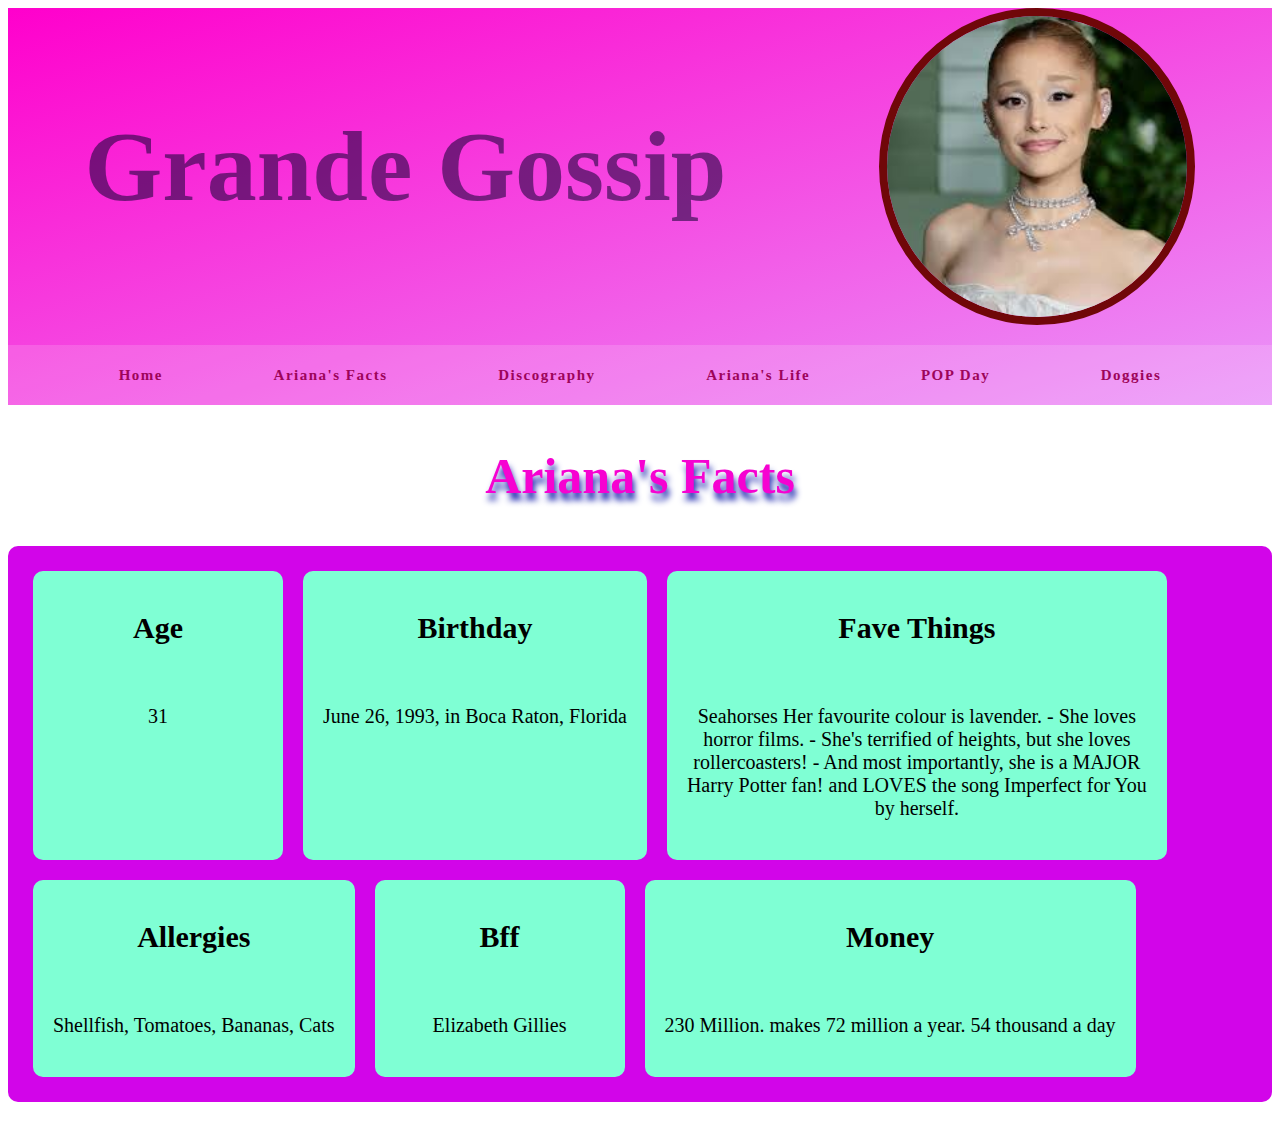
<file: pages/facts.html>
<!DOCTYPE html>
<html lang="en">
  <head>
    <meta charset="UTF-8">
    <meta name="viewport" content="width=device-width, initial-scale=1.0">
    <meta http-equiv="X-UA-Compatible" content="ie=edge">
    <title>Ariana's Facts</title>
    <link rel="stylesheet" href="../style.css">
    <link rel="icon" type="image/x-icon" href="/images/GG.png">
  </head>
  <body>
   
   <div class="header">
       <h1>Grande Gossip</h1>
      <img src="../images/ariana 1.jpeg" alt="">
       <nav>
        <a href="/index.html">Home</a>
        <a href="/pages/facts.html">Ariana's Facts</a>
        <a href="/pages/discography.html">Discography</a>
        <a href="/pages/life.html">Ariana's Life</a>
        <a href="/pages/pop.html">POP Day</a>
<a href="/pages/dogs.html"> Doggies</a>      </nav>
    </div>
    <h2>Ariana's Facts</h2>
    <div class="container">
      <div class="box">
        <h4>Age</h4>
        <p>31</p>
      </div>
<div class="box">
        <h4>Birthday</h4>
<p>June 26, 1993, in Boca Raton, Florida</p>
      </div>
      <div class="box">
        <h4>Fave Things</h4>
<p>Seahorses
Her favourite colour is lavender. - She loves horror films. - She's terrified of heights, but she loves rollercoasters! - And most importantly, she is a MAJOR Harry Potter fan! and LOVES the song Imperfect for You by herself.</p>
      </div>
      <div class="box">
        <h4>Allergies</h4>
        <p>Shellfish, Tomatoes, Bananas, Cats</p>
      </div>
      <div class="box">
        <h4>Bff</h4>
          <p>Elizabeth Gillies</p>
      </div>
      <div class="box">
        <h4>Money</h4>
          <p>230 Million.
          makes 72 million a year.
          54 thousand a day </p>

      </div>

    </div>
  
      

 

<H4></H4>



  </body>
                  </html>
</file>
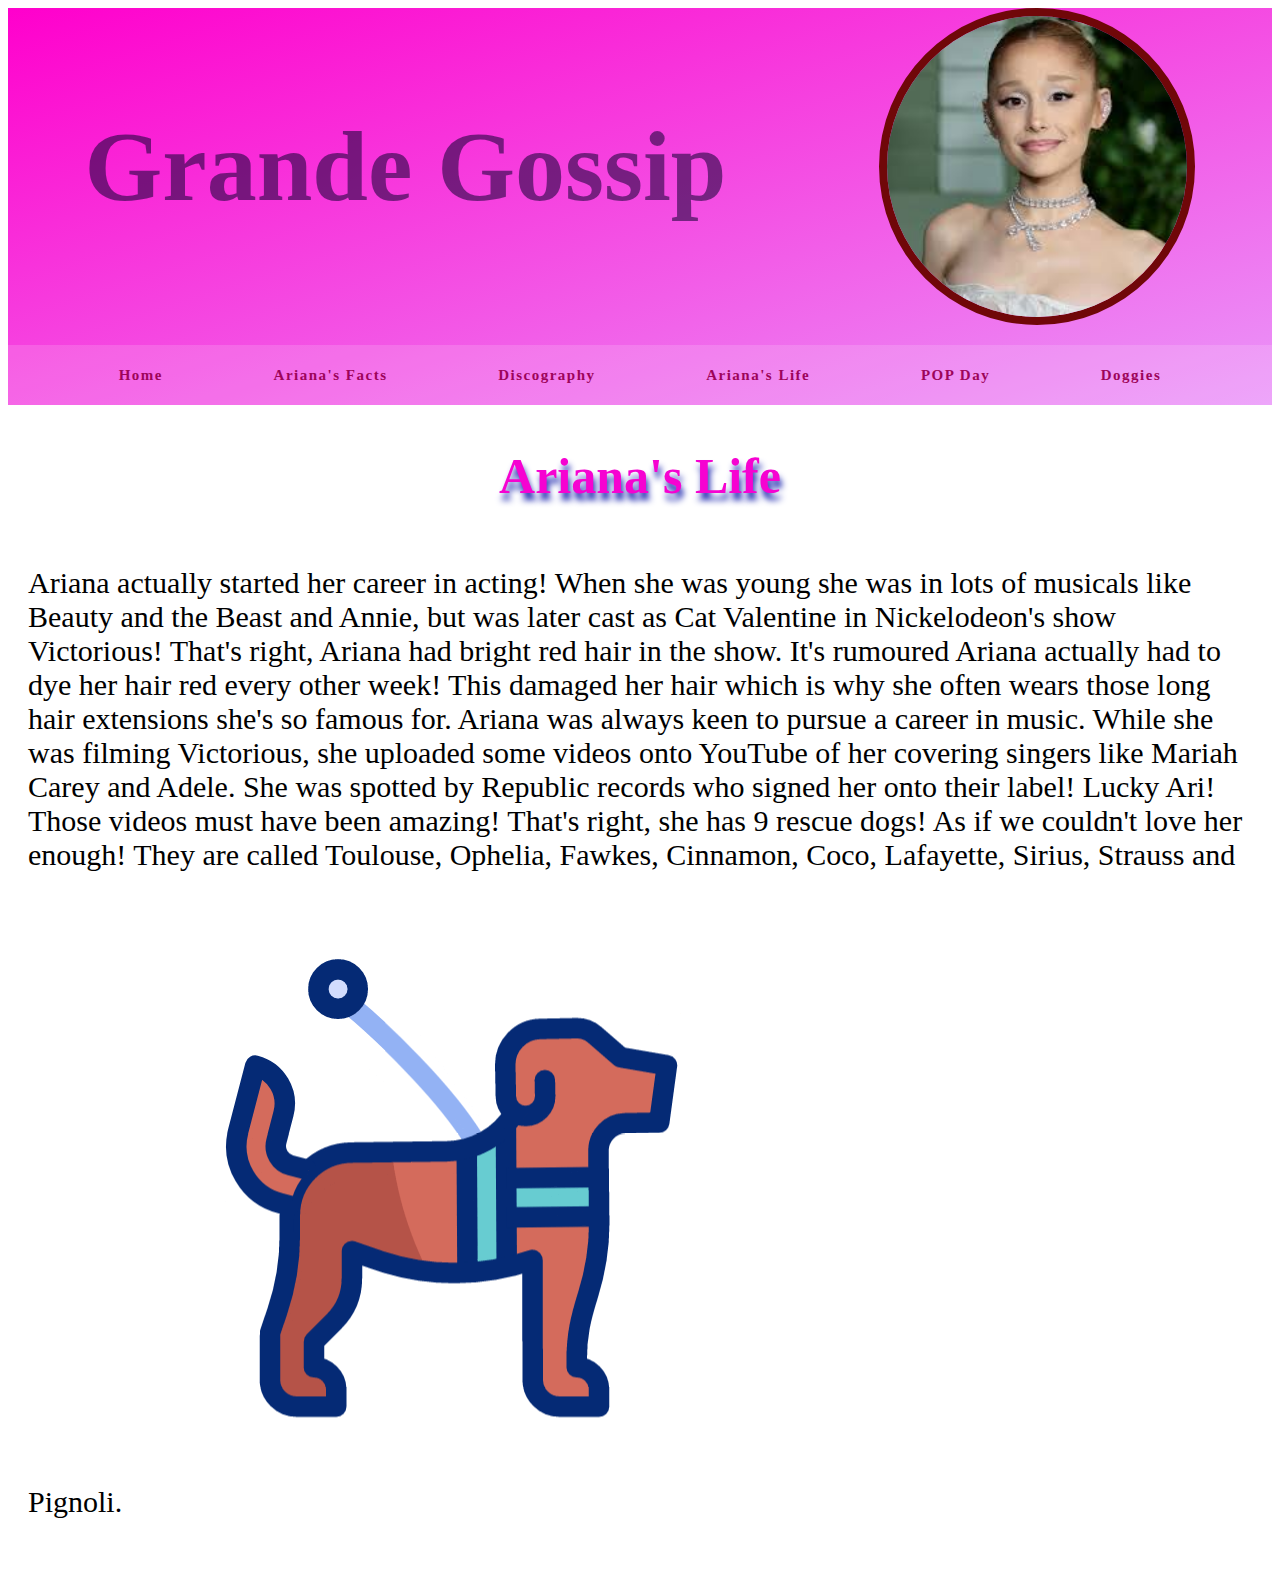
<file: pages/life.html>
<!DOCTYPE html>
<html lang="en">
  <head>
    <meta charset="UTF-8">
    <meta name="viewport" content="width=device-width, initial-scale=1.0">
    <meta http-equiv="X-UA-Compatible" content="ie=edge">
    <title>Ariana's Life</title>
    <link rel="stylesheet" href="../style.css">
    <link rel="icon" type="image/x-icon" href="/images/GG.png">
  </head>
  <body class="life">
     <div class="header">
       <h1>Grande Gossip</h1>
      <img src="../images/ariana 1.jpeg" alt="">
       <nav>
        <a href="/index.html">Home</a>
        <a href="/pages/facts.html">Ariana's Facts</a>
        <a href="/pages/discography.html">Discography</a>
        <a href="/pages/life.html">Ariana's Life</a>
        <a href="/pages/pop.html">POP Day</a>
<a href="/pages/dogs.html"> Doggies</a>      </nav>
    </div>

<h2>Ariana's Life</h2>

<p>Ariana actually started her career in acting! When she was young she was in lots of musicals like Beauty and the Beast and Annie, but was later cast as Cat Valentine in Nickelodeon's show Victorious! 
That's right, Ariana had bright red hair in the show. It's rumoured Ariana actually had to dye her hair red every other week! This damaged her hair which is why she often wears those long hair extensions she's so famous for. 
Ariana was always keen to pursue a career in music. While she was filming Victorious, she uploaded some videos onto YouTube of her covering singers like Mariah Carey and Adele. She was spotted by Republic records who signed her onto their label! Lucky Ari! Those videos must have been amazing!
That's right, she has 9 rescue dogs! As if we couldn't love her enough! They are called Toulouse, Ophelia, Fawkes, Cinnamon, Coco, Lafayette, Sirius, Strauss and Pignoli. 

<img src="../images/dog.gif" alt="">

</p>

  </body>
</html>
</file>
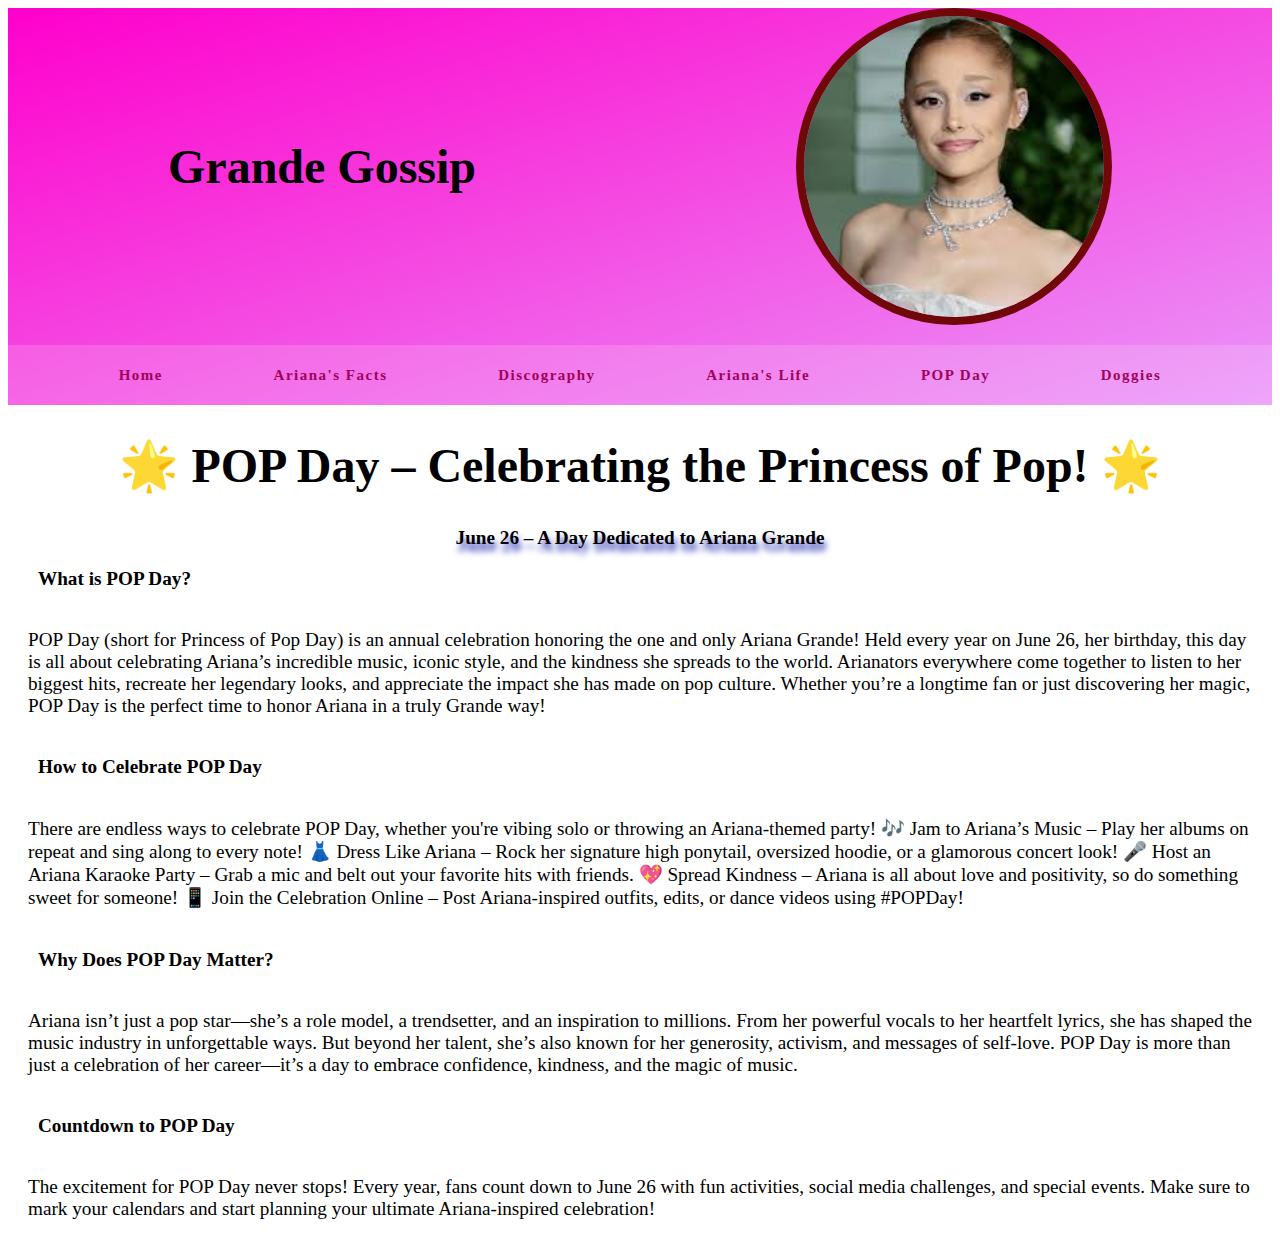
<file: pages/pop.html>
<!DOCTYPE html>
<html lang="en">
  <head>
    <meta charset="UTF-8">
    <meta name="viewport" content="width=device-width, initial-scale=1.0">
    <meta http-equiv="X-UA-Compatible" content="ie=edge">
    <title>POP Day</title>
    <link rel="stylesheet" href="../style.css">
    <link rel="icon" type="image/x-icon" href="/images/GG.png">
  </head>
  <body class="pop">
   
   <div class="header">
       <h1>Grande Gossip</h1>
      <img src="../images/ariana 1.jpeg" alt="">
       <nav>
        <a href="/index.html">Home</a>
        <a href="/pages/facts.html">Ariana's Facts</a>
        <a href="/pages/discography.html">Discography</a>
        <a href="/pages/life.html">Ariana's Life</a>
        <a href="/pages/pop.html">POP Day</a>
<a href="/pages/dogs.html"> Doggies</a>    
  </nav>
    </div>
   
   <h1>🌟 POP Day – Celebrating the Princess of Pop! 🌟</h1>
<h2>June 26 – A Day Dedicated to Ariana Grande</h2>
<h3>What is POP Day?</h3>
 <p>POP Day (short for Princess of Pop Day) is an annual celebration honoring the one and only Ariana Grande! Held every year on June 26, her birthday, this day is all about celebrating Ariana’s incredible music, iconic style, and the kindness she spreads to the world. Arianators everywhere come together to listen to her biggest hits, recreate her legendary looks, and appreciate the impact she has made on pop culture. Whether you’re a longtime fan or just discovering her magic, POP Day is the perfect time to honor Ariana in a truly Grande way!

</p>

<h3>How to Celebrate POP Day</h3>

<p>There are endless ways to celebrate POP Day, whether you're vibing solo or throwing an Ariana-themed party!
🎶 Jam to Ariana’s Music – Play her albums on repeat and sing along to every note!
👗 Dress Like Ariana – Rock her signature high ponytail, oversized hoodie, or a glamorous concert look!
🎤 Host an Ariana Karaoke Party – Grab a mic and belt out your favorite hits with friends.
💖 Spread Kindness – Ariana is all about love and positivity, so do something sweet for someone!
📱 Join the Celebration Online – Post Ariana-inspired outfits, edits, or dance videos using #POPDay!

</p>

<h3>Why Does POP Day Matter?</h3>

<p>Ariana isn’t just a pop star—she’s a role model, a trendsetter, and an inspiration to millions. From her powerful vocals to her heartfelt lyrics, she has shaped the music industry in unforgettable ways. But beyond her talent, she’s also known for her generosity, activism, and messages of self-love. POP Day is more than just a celebration of her career—it’s a day to embrace confidence, kindness, and the magic of music.</p>

<h3>Countdown to POP Day</h3>
<p>The excitement for POP Day never stops! Every year, fans count down to June 26 with fun activities, social media challenges, and special events. Make sure to mark your calendars and start planning your ultimate Ariana-inspired celebration!

</p>




  </body>
                  </html>
</file>
<file: style.css>
nav{
  height: 60px;
  display: flex;
  justify-content: space-evenly;
  align-items: center;
  width: 100%;
  background-color:rgba(255, 255, 255, 0.153);
  margin-top: 20px;
}

nav a {
  font-size: 15px;
  text-decoration: none;
  text-transform: capitalize;
  font-weight: 900;
  letter-spacing: 1.5px;
  color: rgb(157, 4, 90);
  transition: .7s all;
}

nav a:hover {
  color: rgb(255, 251, 0);
  transform: scale(2.45);
  
}

div.header {
  background: linear-gradient(to top left, rgb(234, 150, 249) , rgb(255, 0, 204));
  display: flex;
  flex-wrap: wrap;
  justify-content: space-around;
  align-items: center;
}

.main-content {
  padding: 20px;
  color:rgb(0, 0, 0);

}

.header img {
  width: 300px;
  border: 8px solid rgb(112, 7, 9);
  transition: 4s all;
  border-radius: 50%
;
}

.main-content img {
  max-width: 300px;
  border: 8px solid rgb(227, 17, 115);
}

.spook img{
border: 10px solid black;
  max-width: 700px;
  width: 700px;
border-radius: 0%;
}

.header img:hover {
  /* width: 450px; */
  border: 8px solid rgb(1, 0, 1);
}

.disc img {
  width: 250px;
}

.disc {
 font-family: "Playwrite IN", serif;
}

h1 {
  font-size: 100px;
  color:rgba(19, 2, 53, 0.565);
}

h2{
  font-size: 50px;
  text-align: center;
  color: rgb(246, 2, 209);
  text-shadow: 2px 7px 6px #1E28AF;
}
h4{
  font-size: 30px;
  font-family: cursive;
  text-align: justify ;
}

h3 {
  color:rgb(246, 2, 209);
}

p {
  padding: 30px;
  font-size: 20px;
  font-family: cursive;
}

.life p {
  font-size: 30px;
  font-family: serif;
}
GG.png {



}


.pop p{
font-family: Georgia, 'Times New Roman', Times, serif;
font-size: 120%;
}

.pop h2{
font-family: Georgia, 'Times New Roman', Times, serif;
font-size: 120%;
color:rgb(0, 0, 0);
}

.pop h3{
font-family: Georgia, 'Times New Roman', Times, serif;
font-size: 120%;
color: rgb(0, 0, 0);
/* padding: 30px; */
padding: 0px 30px;
}



.pop h1{
font-family: Georgia, 'Times New Roman', Times, serif;
font-size: 300%;
text-align: center;
color: black;
}



p strong {
  font-size: 20px;
  color: rgb(128, 54, 54);
}

hr {
  height: 5px;
  background: linear-gradient(to left, rgb(255, 136, 0) , rgb(255, 0, 72));
  border: none;
}

.animalArticles img {
   border: none;
   border-radius: 0;
   width: 300px;
   max-width: none;
}

.container{
  display: flex;
  flex-direction: row;
  flex-wrap: wrap;
  background-color: rgb(210, 5, 233);
  padding: 15px;
  border-radius: 10px ;
}


.box{
  background-color:aquamarine;
  margin:  10px ;
  border-radius: 10px ;
  min-width: 250px;
  max-width: 500px;
}

.box h4, .box p {
  text-align: center;

}

.box p {

}

.doggies p, .specials li {
font-size: 25px;
font-family: 'Times New Roman', Times, serif;

}

/* form styles */

.doggies form {
  background-color:aquamarine;
  margin: 10px auto ;
  border-radius: 10px ;
  min-width: 250px;
  max-width: 500px;
  text-align:left;
  padding: 20px;
}

form label{
  display: block;
}

.doggies form button{
  display: block;
  margin-top: 10px;
}
.doggies img {
  width: 300px;
  
}


.doggies .box{
  background-color:aquamarine ;
  margin:  10px ;
  border-radius: 10px ;
  width: 300px;
}

.doggies h3 {
  color: rgb(210, 5, 233);
  padding: 10px;
  text-align: center;
}

.album {
  display: flex;
  align-items: center;
   align-items: stretch;
   margin-bottom: 20px;
}

.album a {
  box-sizing: border-box;
  height: 232px;
  margin-left: 10px;
  border-radius: 12px;
  padding: 10px;
  color: rgb(255, 255, 255);
  font-size: 26px;
  transition: .3s all;
  align-self: stretch;
  background-size: cover;
  background-position: center;
  display: flex;
  align-items: center;
}

.album a:hover {
  transform: scale(1.1);
}

/* .album a span {
  border: 2px solid red;
  margin-top: -20px;
} */

#boyismine a{
  background-image: url(./images/bis.png);
}

#danger a {
  background-image:  url(./images/danger.png);
}

#lemme a {
  background-image:  url(./images/letme.png);
}

#pov a {
  background-image:  url(./images/pov.png);
}

#ordinary a {
  background-image:  url(./images/ordinary.png);
}

#feeling a {
  background-image:  url(./images/Feeling.png);
}
v
.specials h2, li, h3, p {
text-align: left;
padding: 20px;



}
</file>
